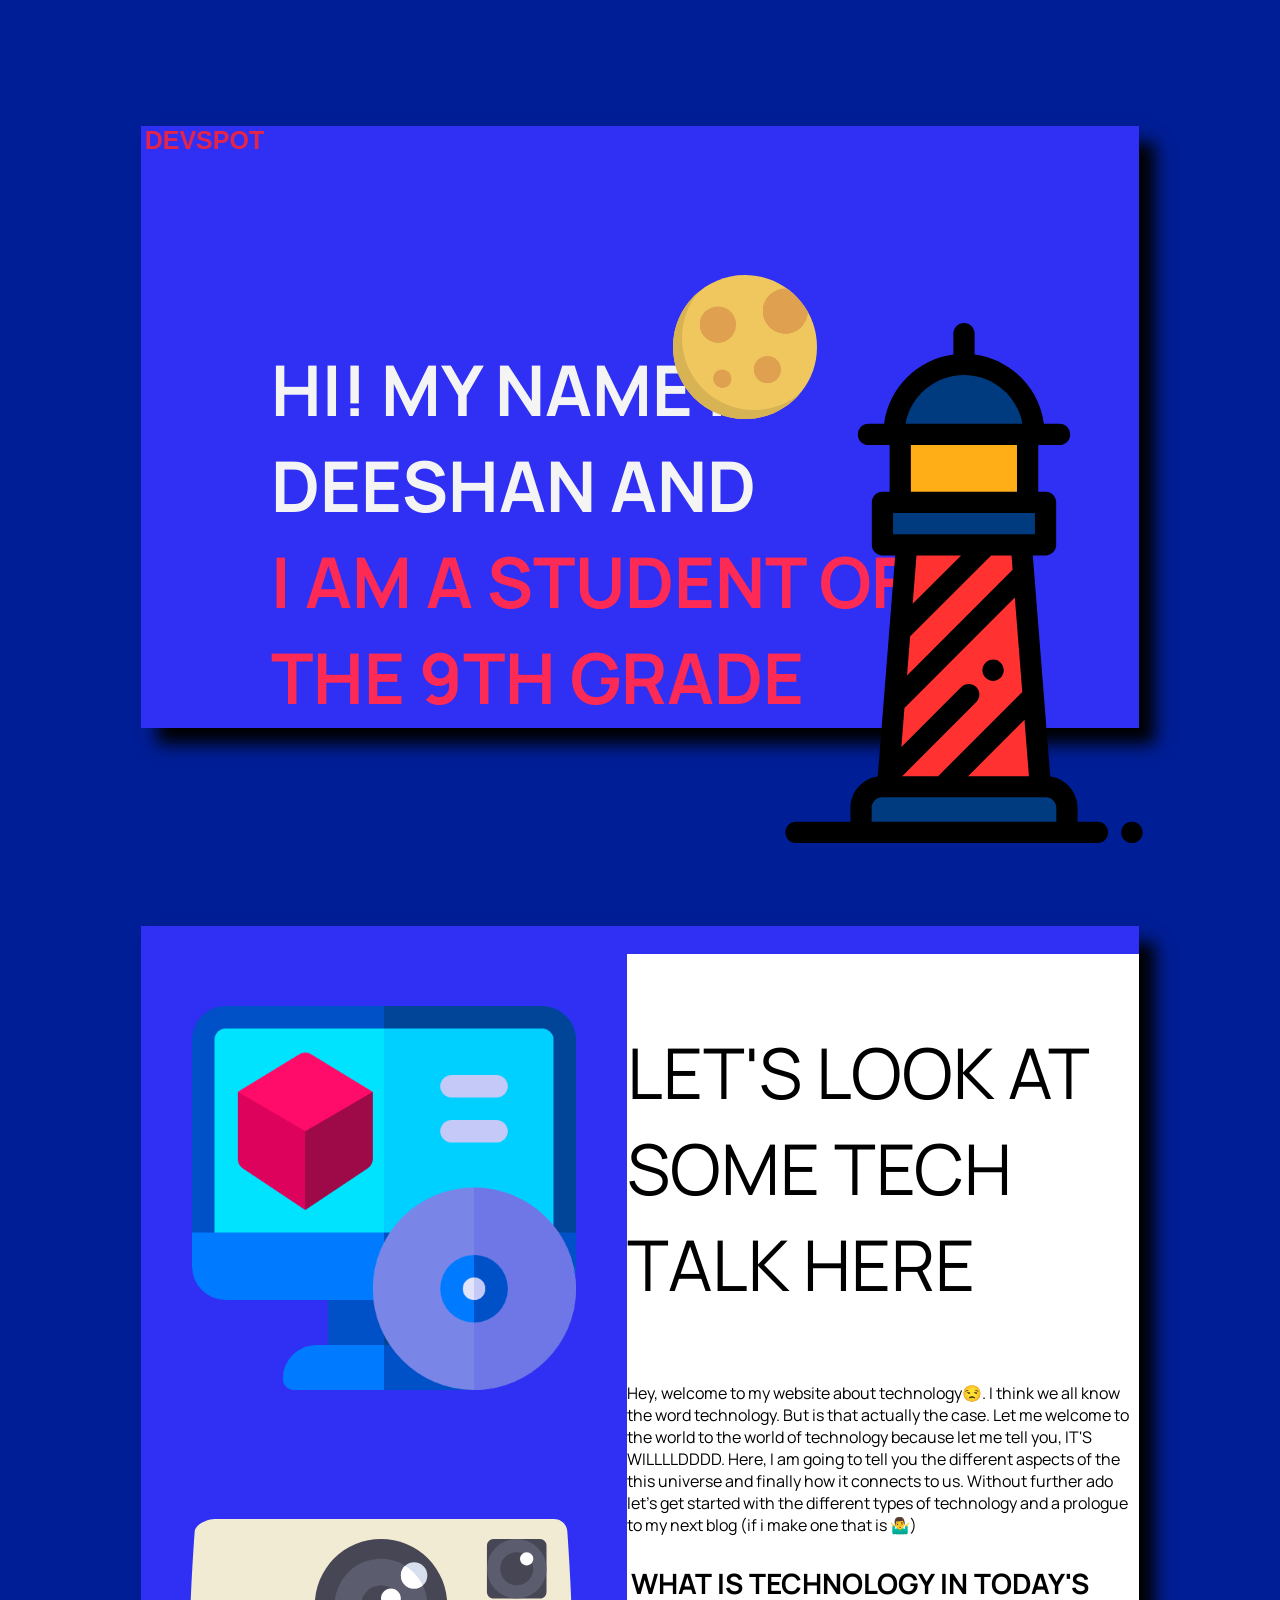
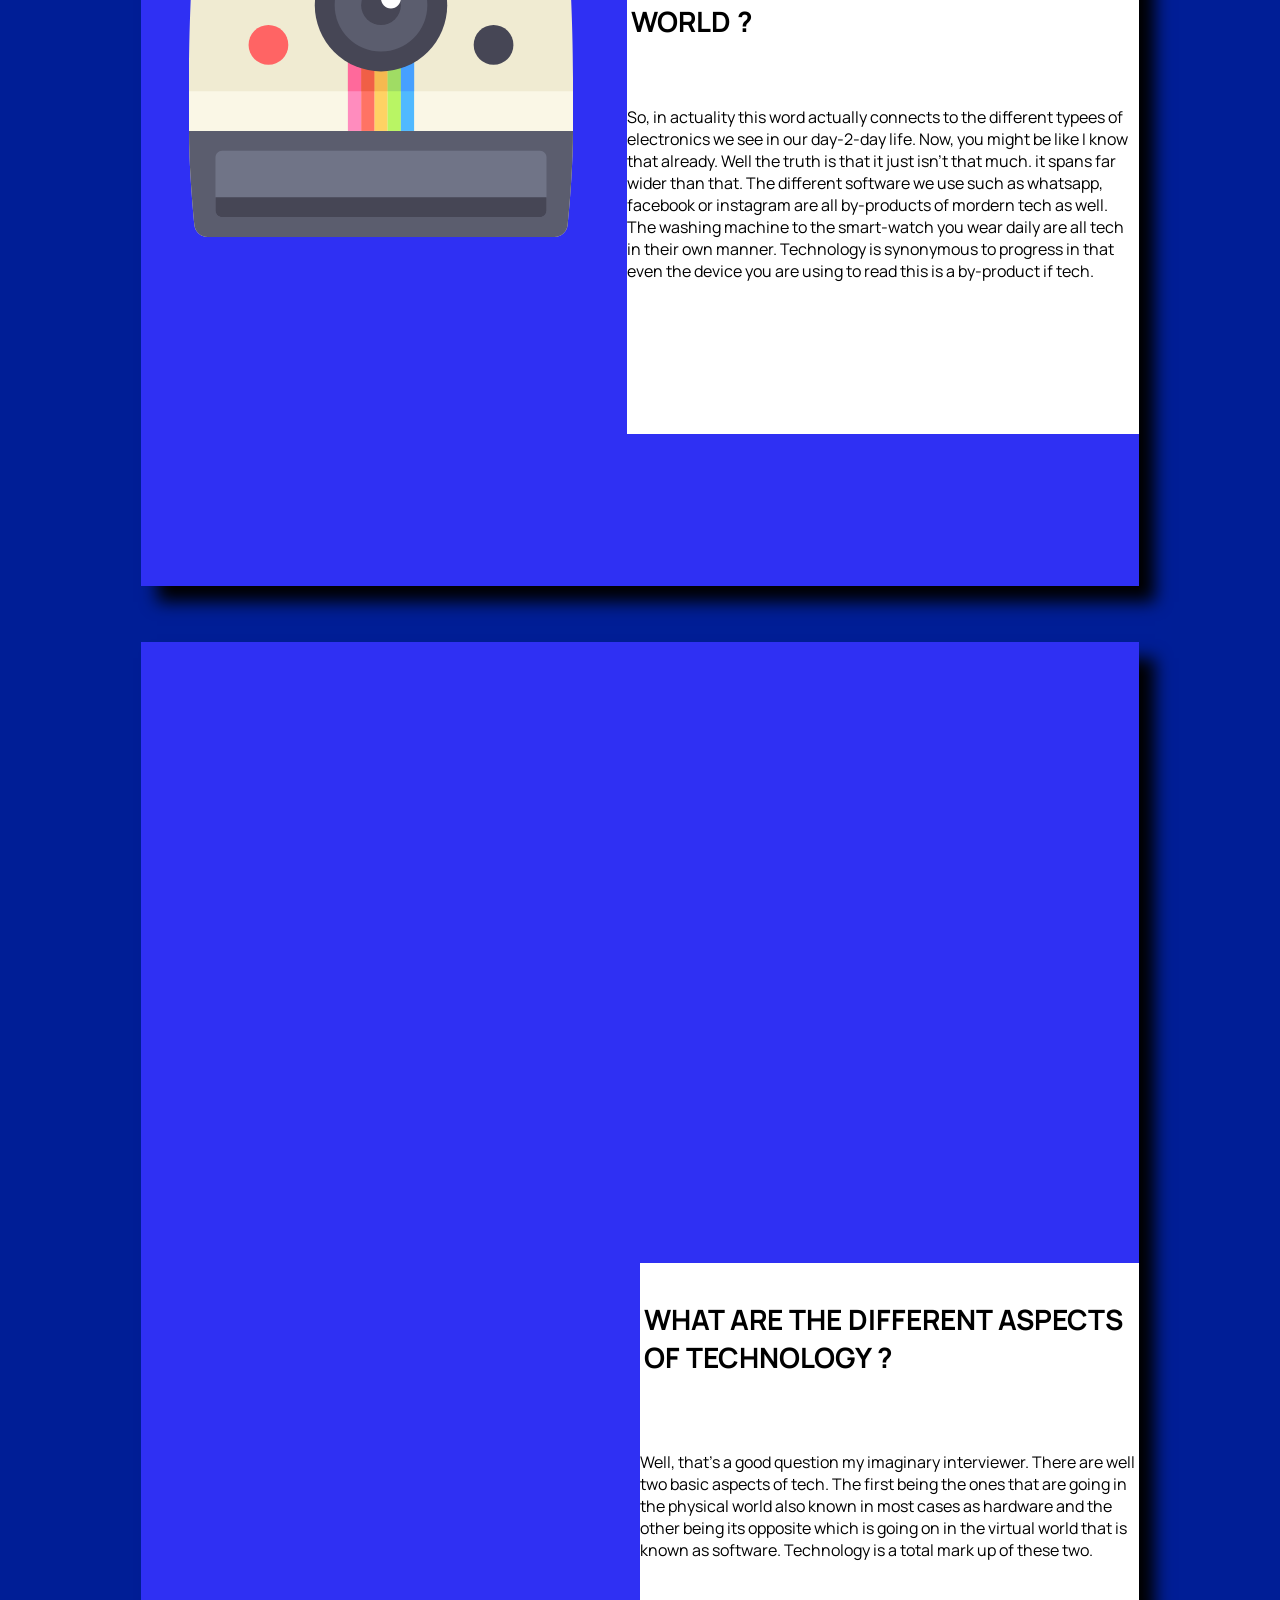
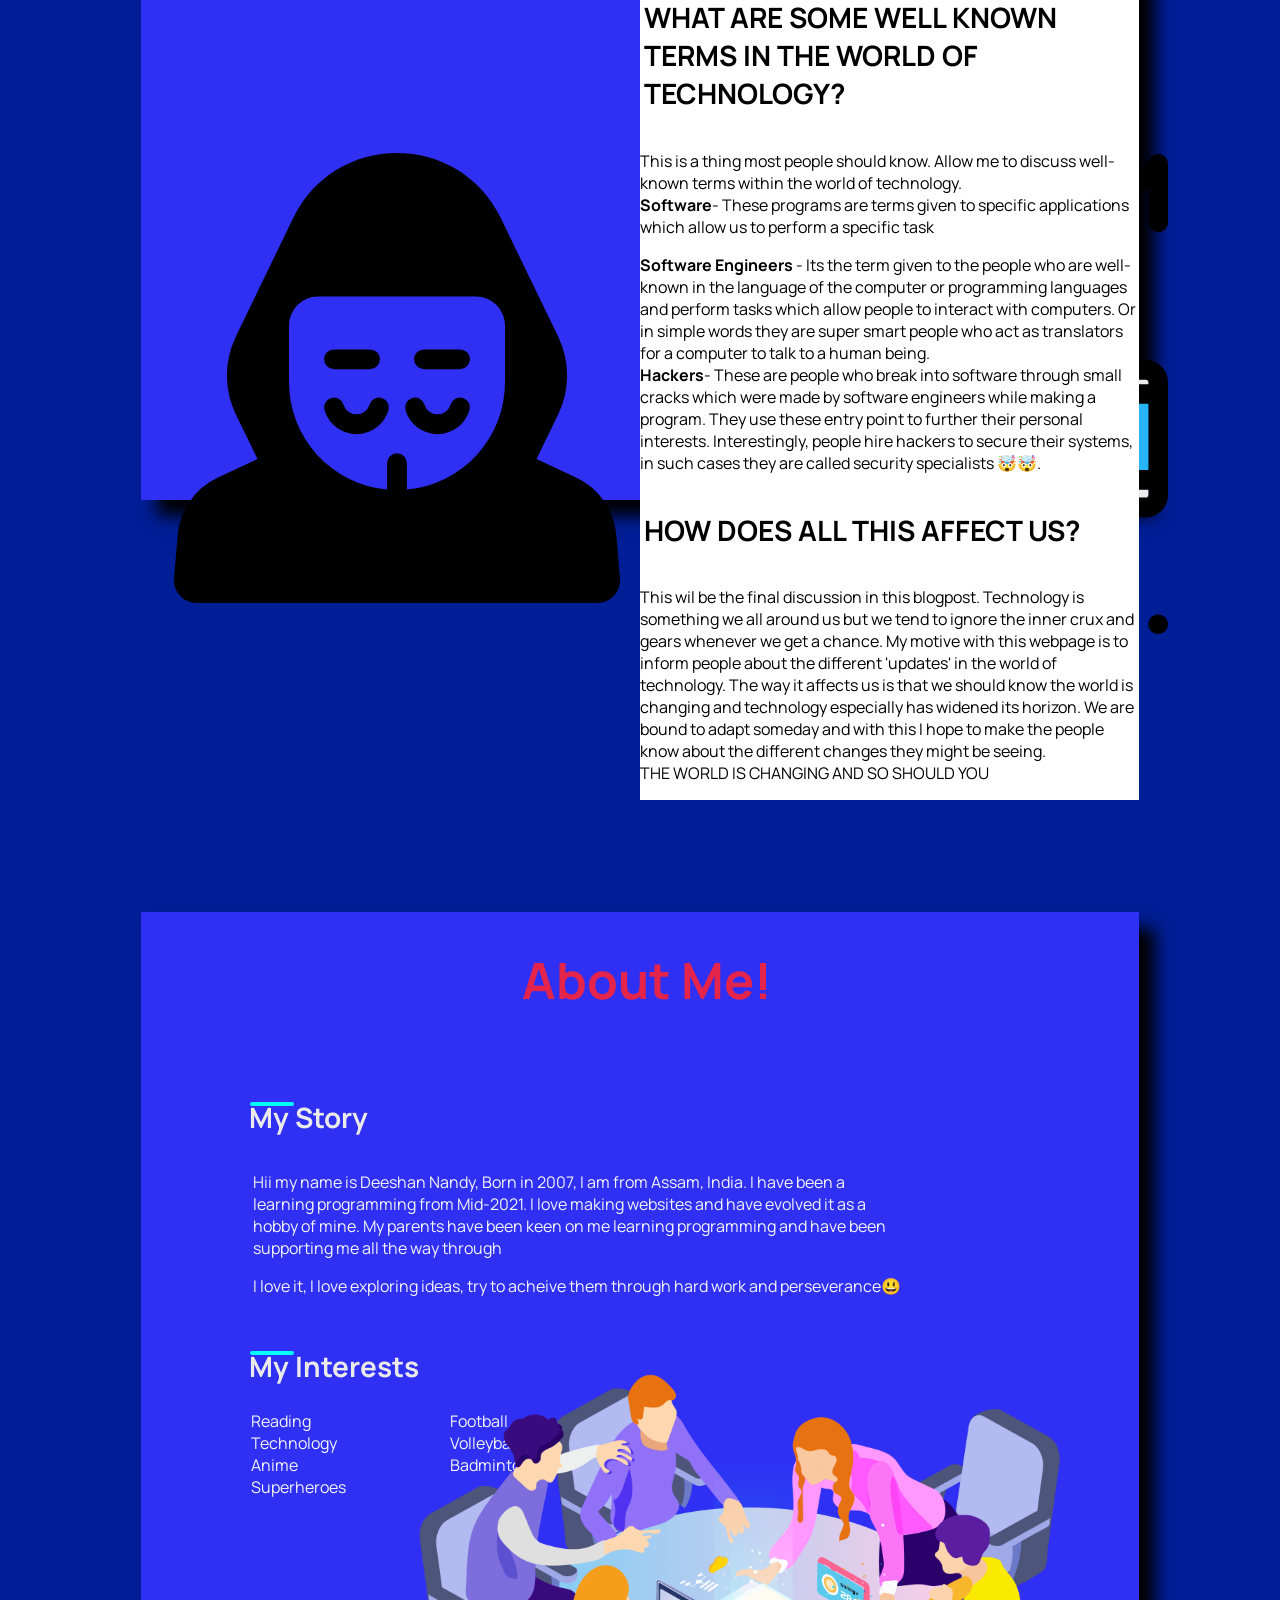
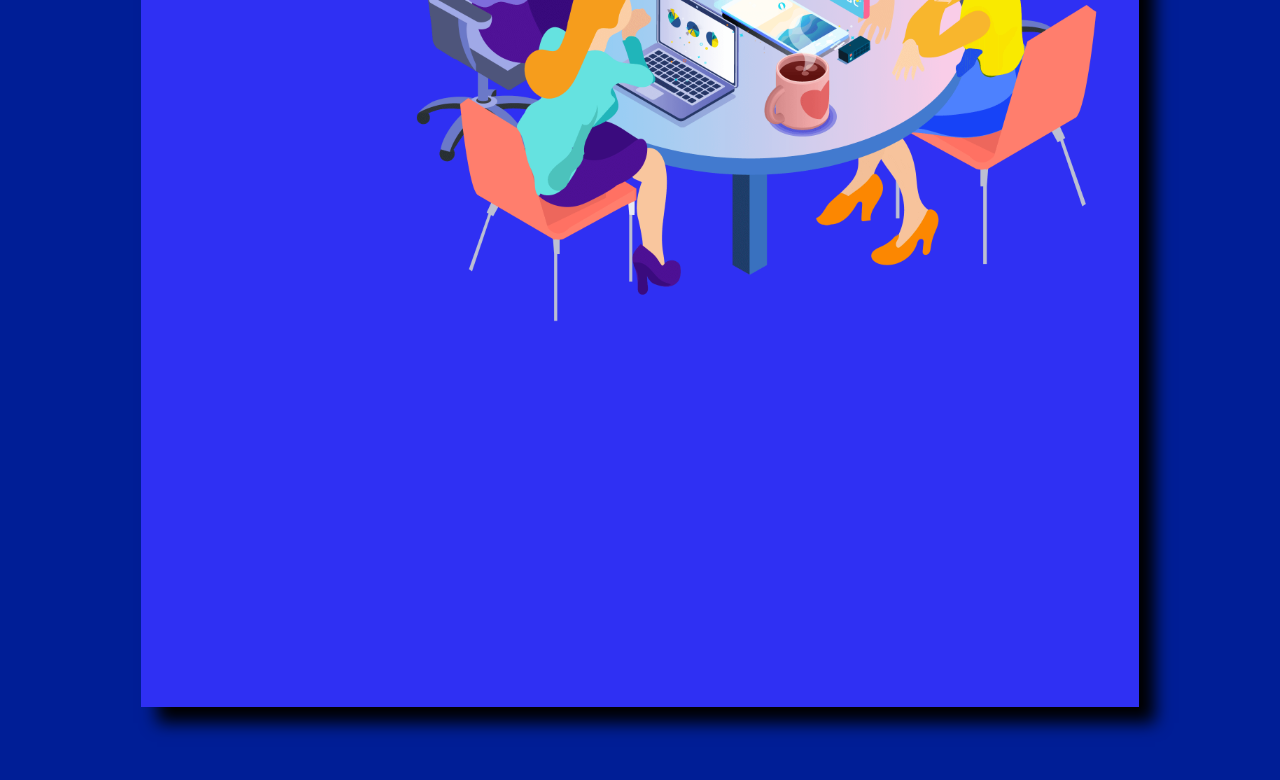
<file: index.html>
<!DOCTYPE html>
<html lang="en">
<head>
    <meta charset="UTF-8">
    <meta http-equiv="X-UA-Compatible" content="IE=edge">
    <meta name="viewport" content="width=device-width, initial-scale=1.0">
    <title>The World of Technology</title>
    <link rel="stylesheet" href="style.css">
	<link rel="stylesheet" href="responsive.css">
</head>
<body>
    <header>
        <div class="brand-name">
            <H1><P>DEVSPOT</P></H1>
        </div>
        </div>
        <div class="openingtxt">
            <h1>
                <p>
                    <b><strong>HI! MY NAME IS DEESHAN AND <div class="pink">I AM A STUDENT OF THE 9TH GRADE</div></strong></b>
                </p>
            </h1>
        </div>
        <div class="img1">
            <?xml version="1.0" encoding="iso-8859-1"?>
<!-- Generator: Adobe Illustrator 19.0.0, SVG Export Plug-In . SVG Version: 6.00 Build 0)  -->
<svg version="1.1" id="Layer_1" xmlns="http://www.w3.org/2000/svg" xmlns:xlink="http://www.w3.org/1999/xlink" x="0px" y="0px"
	 viewBox="0 0 512 512" style="enable-background:new 0 0 512 512;" xml:space="preserve">
<path style="fill:#003A7F;" d="M256.003,40.75c-38.084,0-68.959,30.877-68.959,68.961h137.913
	C324.957,71.627,294.084,40.75,256.003,40.75z"/>
<rect x="193.238" y="109.711" style="fill:#FFAE18;" width="125.384" height="66.872"/>
<g>
	<rect x="175.705" y="176.583" style="fill:#003A7F;" width="160.597" height="41.795"/>
	<path style="fill:#003A7F;" d="M357.352,501.538H154.647v-24.032c0-11.542,9.356-20.897,20.897-20.897h160.91
		c11.542,0,20.897,9.356,20.897,20.897V501.538z"/>
</g>
<polygon style="fill:#FF3131;" points="331.23,456.608 180.769,456.608 199.577,218.378 312.423,218.378 "/>
<path d="M284.603,352.4c2.675,0,5.348-1.02,7.388-3.06l0.097-0.097c4.08-4.08,4.08-10.696,0-14.778
	c-4.081-4.08-10.695-4.08-14.778,0l-0.097,0.097c-4.08,4.08-4.08,10.696,0,14.778C279.255,351.38,281.929,352.4,284.603,352.4z"/>
<path d="M421.41,491.102h-0.137c-5.77,0-10.449,4.678-10.449,10.449c0,5.771,4.679,10.449,10.449,10.449h0.137
	c5.77,0,10.449-4.678,10.449-10.449C431.858,495.779,427.18,491.102,421.41,491.102z"/>
<path d="M387.47,491.103h-19.669v-13.597c0-15.771-11.709-28.853-26.889-31.023l-17.184-217.656h12.569
	c5.77,0,10.449-4.678,10.449-10.449v-41.795c0-5.771-4.679-10.449-10.449-10.449h-7.225V120.16h21.02
	c5.77,0,10.449-4.678,10.449-10.449s-4.679-10.449-10.449-10.449h-15.396c-4.681-35.442-32.809-63.571-68.247-68.253V10.449
	C266.449,4.678,261.77,0,256.001,0c-5.77,0-10.449,4.678-10.449,10.449v20.562c-35.44,4.683-63.567,32.811-68.248,68.252h-15.396
	c-5.77,0-10.449,4.678-10.449,10.449s4.679,10.449,10.449,10.449h20.883v45.974h-7.088c-5.77,0-10.449,4.678-10.449,10.449v41.795
	c0,5.771,4.679,10.449,10.449,10.449h12.569l-17.183,217.656c-15.18,2.171-26.889,15.253-26.889,31.023v13.597H90.59
	c-5.77,0-10.449,4.678-10.449,10.449c0,5.771,4.679,10.449,10.449,10.449h296.88c5.77,0,10.449-4.678,10.449-10.449
	C397.919,495.781,393.24,491.103,387.47,491.103z M268.091,358.466c-4.08-4.079-10.694-4.08-14.778,0l-58.97,58.97l3.029-38.368
	l108.677-108.677l7.334,92.896l-82.151,82.15c-0.232,0.232-0.446,0.474-0.652,0.721h-35.641c0.485-0.342,0.952-0.719,1.385-1.152
	l71.765-71.764C272.171,369.163,272.171,362.547,268.091,358.466z M315.545,390.68l4.38,55.479h-59.86L315.545,390.68z
	 M303.888,243.024c-0.088,0.083-0.182,0.156-0.267,0.242L199.906,346.982l3.03-38.38c0.042-0.041,0.088-0.076,0.13-0.117
	l79.657-79.658h20.046L303.888,243.024z M256.002,51.199c28.694,0,52.63,20.769,57.571,48.064H198.427
	C203.367,71.968,227.305,51.199,256.002,51.199z M203.688,120.16h104.487v45.974H203.688L203.688,120.16L203.688,120.16z
	 M186.151,187.032h139.698v20.897H186.151V187.032z M253.167,228.827l-47.7,47.7l3.767-47.7H253.167z M165.096,477.506
	c0-5.761,4.687-10.449,10.449-10.449h160.91c5.761,0,10.449,4.687,10.449,10.449v13.583H165.096L165.096,477.506L165.096,477.506z"
	/>
<g>
</g>
<g>
</g>
<g>
</g>
<g>
</g>
<g>
</g>
<g>
</g>
<g>
</g>
<g>
</g>
<g>
</g>
<g>
</g>
<g>
</g>
<g>
</g>
<g>
</g>
<g>
</g>
<g>
</g>
</svg>

        </div>
        <div class="img2">
            <svg version="1.1" id="Layer_1" xmlns="http://www.w3.org/2000/svg" xmlns:xlink="http://www.w3.org/1999/xlink" x="0px" y="0px"
	 viewBox="0 0 280.036 280.036" style="enable-background:new 0 0 280.036 280.036;" xml:space="preserve">
        <g>
	    <path style="fill:#EFC75E;" d="M140.018,0c77.331,0,140.014,62.691,140.014,140.014c0,77.331-62.682,140.022-140.014,140.022
		c-77.323,0-140.014-62.691-140.014-140.022C0.004,62.691,62.695,0,140.018,0z"/>
	    <g>
		<path style="fill:#C89147;" d="M116.303,116.071c-8.208,5.732-18.736,8.068-29.175,5.286
			c-18.744-5.005-29.867-24.205-24.844-42.879c1.076-3.982,2.905-7.526,5.128-10.729c-6.537,4.55-11.647,11.201-13.87,19.479
			c-5.023,18.674,6.099,37.874,24.844,42.879C93.14,134.037,108.104,127.92,116.303,116.071z M227.527,105.019
			c-24.17,0-43.754-19.593-43.754-43.754c0-9.845,3.369-18.832,8.865-26.148c-10.641,7.981-17.615,20.582-17.615,34.898
			c0,24.17,19.584,43.754,43.754,43.754c14.325,0,26.909-6.974,34.89-17.607C246.367,101.65,237.371,105.019,227.527,105.019z
			 M100.455,209.487c-9.328-2.503-14.868-12.094-12.374-21.44l0.98-2.59c-4.612,2.083-8.322,6.064-9.731,11.341
			c-2.494,9.346,3.045,18.937,12.374,21.44c8.418,2.258,17.003-2.056,20.451-9.775C108.602,210.073,104.525,210.581,100.455,209.487
			z M185.689,200.342c-14.01-3.763-22.323-18.149-18.561-32.168c0.674-2.538,1.803-4.804,3.115-6.931
			c-5.644,3.387-10.037,8.838-11.866,15.682c-3.763,14.019,4.559,28.405,18.561,32.168c11.464,3.072,23.094-2.021,29.018-11.63
			C200.075,200.99,192.847,202.25,185.689,200.342z"/>
	    </g>
	    <path style="fill:#D7B354;" d="M157.52,262.534c-77.323,0-140.014-62.691-140.014-140.022c0-34.207,12.304-65.518,32.676-89.836
		C19.528,58.359,0.004,96.889,0.004,140.014c0,77.331,62.691,140.022,140.014,140.022c43.124,0,81.645-19.514,107.338-50.169
		C223.037,250.239,191.736,262.534,157.52,262.534z"/>
	    <g>
		<path style="fill:#DFA14F;" d="M262.337,71.958c-10.02-17.957-23.899-33.411-40.481-45.391l-3.08-0.315
			c-24.17,0-43.754,19.593-43.754,43.754c0,24.17,19.584,43.754,43.754,43.754C242.281,113.77,261.296,95.201,262.337,71.958z"/>
		<circle style="fill:#DFA14F;" cx="183.729" cy="183.724" r="26.261"/>
		<path style="fill:#DFA14F;" d="M96.579,62.472c-18.753-5.005-38.014,6.073-43.037,24.756
			c-5.023,18.674,6.099,37.874,24.844,42.879c18.753,4.997,38.022-6.082,43.045-24.756C126.454,86.677,115.323,67.478,96.579,62.472
			z"/>
		<circle style="fill:#DFA14F;" cx="96.238" cy="201.331" r="17.502"/>
	</g>
</g><g></g><g></g><g></g><g></g><g></g><g></g><g></g><g></g><g></g><g></g><g></g><g></g><g></g><g></g><g></g>
</svg>
        </div>
    </header>
    <main>
        <section class="container">
			<?xml version="1.0" encoding="iso-8859-1"?>
<!-- Generator: Adobe Illustrator 19.0.0, SVG Export Plug-In . SVG Version: 6.00 Build 0)  -->
<svg version="1.1" id="Layer_1" xmlns="http://www.w3.org/2000/svg" xmlns:xlink="http://www.w3.org/1999/xlink" x="0px" y="0px"
	 viewBox="0 0 512 512" style="enable-background:new 0 0 512 512;" xml:space="preserve">
<path style="fill:#F0EBD2;" d="M486.81,44.138c9.257,0,16.939,7.091,17.605,16.324C506.849,94.164,512,175.082,512,256
	c0,14.461,0,41.047,0,70.618c0,46.084-4.62,99.415-7.176,125.387c-0.889,9.035-8.486,15.857-17.565,15.857H24.74
	c-9.079,0-16.676-6.822-17.565-15.857C4.62,426.034,0,372.703,0,326.618C0,297.047,0,270.461,0,256
	C0,175.082,5.151,94.164,7.584,60.462c0.665-9.234,17.176-16.324,26.433-16.324H486.81z"/>
<path style="fill:#FAF7E6;" d="M0,273.655c0,14.44,0,32.967,0,52.963v0.002h512v-0.002c0-19.997,0-38.524,0-52.963L0,273.655
	L0,273.655z"/>
<rect x="247.172" y="229.517" style="fill:#FFD264;" width="17.655" height="97.103"/>
<rect x="229.517" y="229.517" style="fill:#FF7364;" width="17.655" height="97.103"/>
<rect x="211.862" y="229.517" style="fill:#FF8CBE;" width="17.655" height="97.103"/>
<rect x="264.828" y="229.517" style="fill:#B9F564;" width="17.655" height="97.103"/>
<rect x="282.483" y="229.517" style="fill:#50B9FF;" width="17.655" height="97.103"/>
<path style="fill:#5B5D6E;" d="M0,326.621c0,46.084,4.62,99.413,7.176,125.384c0.889,9.035,8.486,15.858,17.565,15.858h462.518
	c9.079,0,16.676-6.823,17.565-15.858C507.38,426.034,512,372.705,512,326.621H0z"/>
<circle style="fill:#464655;" cx="406.069" cy="211.862" r="26.483"/>
<circle style="fill:#FF6464;" cx="105.931" cy="211.862" r="26.483"/>
<path style="fill:#464655;" d="M467.862,70.621h-61.793c-4.875,0-8.828,3.953-8.828,8.828v61.793c0,4.875,3.953,8.828,8.828,8.828
	h61.793c4.875,0,8.828-3.953,8.828-8.828V79.448C476.69,74.573,472.737,70.621,467.862,70.621z"/>
<path style="fill:#707487;" d="M467.862,441.379H44.138c-4.875,0-8.828-3.953-8.828-8.828v-70.621c0-4.875,3.953-8.828,8.828-8.828
	h423.724c4.875,0,8.828,3.953,8.828,8.828v70.621C476.69,437.427,472.737,441.379,467.862,441.379z"/>
<circle style="fill:#5B5D6E;" cx="436.966" cy="110.345" r="39.724"/>
<circle style="fill:#464655;" cx="436.966" cy="110.345" r="22.069"/>
<path style="fill:#FFFFFF;" d="M450.207,88.276c-4.868,0-8.828,3.959-8.828,8.828s3.959,8.828,8.828,8.828
	c4.868,0,8.828-3.959,8.828-8.828S455.075,88.276,450.207,88.276z"/>
<path style="fill:#464655;" d="M467.862,441.379H44.138c-4.875,0-8.828-3.953-8.828-8.828v-17.655H476.69v17.655
	C476.69,437.427,472.737,441.379,467.862,441.379z"/>
<rect x="247.172" y="229.517" style="fill:#F5B950;" width="17.655" height="44.138"/>
<rect x="229.517" y="229.517" style="fill:#F05F46;" width="17.655" height="44.138"/>
<rect x="211.862" y="229.517" style="fill:#FF699B;" width="17.655" height="44.138"/>
<rect x="264.828" y="229.517" style="fill:#A0DC64;" width="17.655" height="44.138"/>
<rect x="282.483" y="229.517" style="fill:#46A0FF;" width="17.655" height="44.138"/>
<circle style="fill:#464655;" cx="256" cy="158.897" r="88.276"/>
<circle style="fill:#5B5D6E;" cx="256" cy="158.897" r="61.793"/>
<circle style="fill:#464655;" cx="256" cy="158.897" r="26.483"/>
<path style="fill:#D7DEED;" d="M300.138,101.517c-9.737,0-17.655,7.918-17.655,17.655s7.918,17.655,17.655,17.655
	c9.737,0,17.655-7.918,17.655-17.655S309.875,101.517,300.138,101.517z"/>
<g>
	<path style="fill:#FFFFFF;" d="M269.241,136.828c-7.303,0-13.241,5.939-13.241,13.241c0,7.303,5.939,13.241,13.241,13.241
		c7.303,0,13.241-5.939,13.241-13.241C282.483,142.766,276.544,136.828,269.241,136.828z"/>
	<path style="fill:#FFFFFF;" d="M300.138,136.828c4.375,0,8.332-1.657,11.42-4.301c-5.169-10.867-13.329-19.898-23.529-26.138
		c-3.398,3.221-5.546,7.744-5.546,12.785C282.483,128.909,290.401,136.828,300.138,136.828z"/>
</g>
<g>
</g>
<g>
</g>
<g>
</g>
<g>
</g>
<g>
</g>
<g>
</g>
<g>
</g>
<g>
</g>
<g>
</g>
<g>
</g>
<g>
</g>
<g>
</g>
<g>
</g>
<g>
</g>
<g>
</g>
</svg>
<img src="img/software.png" alt="">
            <section class="sidebox">
                <div class="opening">
                    <P>
                        LET'S LOOK AT SOME TECH TALK HERE
                    </P>
                </div>
                <div>
                    <p>Hey, welcome to my website about technology😒. I think we all know the word technology. But is that actually the case. Let me welcome to the world to the world of technology because let me tell you, IT'S WILLLLDDDD. Here, I am going to tell you the different aspects of the this universe and finally how it connects to us. Without further ado let's get started with the different types of technology and a prologue to my next blog (if i make one that is 🤷‍♂️)</p>
                </div><div>
                    <p><h1>WHAT IS TECHNOLOGY IN TODAY'S WORLD ?</h1></p><br>
                        <p>So, in actuality this word actually connects to the different typees of electronics we see in our day-2-day life. Now, you might be  like I know that already.  Well the truth is that it just isn't that much. it spans far wider than that. The different software we use such as whatsapp, facebook or instagram are all by-products of mordern tech as well. The washing machine to the smart-watch you wear daily are all tech in their own manner. Technology is synonymous to progress in that even the device you are using to read this is a by-product if tech. </p>
                    </div>
            </section>
            <section class="container2">
                <?xml version="1.0" ?><svg width="512px" height="512px" viewBox="0 0 512 512" xmlns="http://www.w3.org/2000/svg"><g id="Hacker_anonymous"><path d="M475.3571,413.24a69.9,69.9,0,0,0-39.8845-57.4407l-39.9287-18.7987,21.5791-44.5621a89.4527,89.4527,0,0,0,.0025-77.9684L359.7988,96.0682C317.7933,9.3105,194.2088,9.31,152.2019,96.0666L94.87,214.4745a89.445,89.445,0,0,0,.0049,77.9692l21.581,44.5569L76.5256,355.8a69.898,69.898,0,0,0-39.8831,57.439l-3.612,43.3773a22.5157,22.5157,0,0,0,22.4381,24.3842H456.5337A22.5134,22.5134,0,0,0,478.97,456.6187ZM364,260.1205a107.9746,107.9746,0,0,1-98.1035,107.5V341.1249a9.8965,9.8965,0,0,0-19.793,0v26.4957A107.9746,107.9746,0,0,1,148,260.1205V203.44a28.8192,28.8192,0,0,1,28.8193-28.8193H335.1806A28.8193,28.8193,0,0,1,364,203.44Z"/><path d="M321.8213,275.9979a9.91,9.91,0,0,0-12.3135,6.6709,13.5776,13.5776,0,0,1-26.0156,0,9.9026,9.9026,0,1,0-18.9844,5.6426,33.3877,33.3877,0,0,0,63.9844,0A9.9125,9.9125,0,0,0,321.8213,275.9979Z"/><path d="M240.8213,275.9979a9.8908,9.8908,0,0,0-12.3135,6.6709,13.5776,13.5776,0,0,1-26.0156,0,9.9026,9.9026,0,1,0-18.9844,5.6426,33.3877,33.3877,0,0,0,63.9844,0A9.9125,9.9125,0,0,0,240.8213,275.9979Z"/><path d="M319,227.4384H283a9.8965,9.8965,0,1,0,0,19.7929h36a9.8965,9.8965,0,1,0,0-19.7929Z"/><path d="M193,247.2313h36a9.8965,9.8965,0,1,0,0-19.7929H193a9.8965,9.8965,0,1,0,0,19.7929Z"/></g></svg>
                <?xml version="1.0" encoding="iso-8859-1"?>
<!-- Generator: Adobe Illustrator 19.0.0, SVG Export Plug-In . SVG Version: 6.00 Build 0)  -->
<svg version="1.1" id="Layer_1" xmlns="http://www.w3.org/2000/svg" xmlns:xlink="http://www.w3.org/1999/xlink" x="0px" y="0px"
	 viewBox="0 0 512 512" style="enable-background:new 0 0 512 512;" xml:space="preserve">
<g>
	<path style="fill:#ECEBED;" d="M501.552,243.487v12.521H411.7v-12.521c0-7.292,5.907-13.201,13.198-13.201h63.457
		C495.641,230.286,501.552,236.195,501.552,243.487L501.552,243.487z"/>
	<path style="fill:#ECEBED;" d="M425.375,347.646h76.177v16.074c0,7.292-5.911,13.2-13.198,13.2h-63.457
		c-7.291,0-13.198-5.909-13.198-13.2v-16.074H425.375z"/>
</g>
<g>
	<rect x="411.701" y="256.006" style="fill:#27B5F7;" width="89.852" height="91.639"/>
	<path style="fill:#27B5F7;" d="M257.932,235.422v160.273H10.499V235.422c0-7.803,6.039-14.13,13.487-14.13h220.458
		C251.893,221.292,257.932,227.619,257.932,235.422L257.932,235.422z"/>
</g>
<path style="fill:#FEBBA0;" d="M213.864,319.126v20.353c0,6.799-4.088,12.932-10.365,15.549l-67.241,28.016
	c-14.206,5.92-23.459,22.008-23.459,37.397v81.092h286.352v-81.092c0-15.389-9.254-31.479-23.459-37.397l-67.241-28.016
	c-6.277-2.615-10.365-8.749-10.365-15.549v-20.353H213.864z"/>
<path style="fill:#89CD37;" d="M375.692,383.044l-67.241-28.016c-5.658-2.357-9.526-7.576-10.237-13.561v12.816
	c0,23.239-19.014,42.255-42.255,42.255l0,0c-23.239,0-42.254-19.014-42.254-42.255v-12.557c-0.79,5.877-4.632,10.978-10.208,13.301
	l-67.241,28.016c-14.206,5.92-23.459,22.008-23.459,37.397v81.092h286.352v-81.092C399.151,405.053,389.896,388.963,375.692,383.044
	z"/>
<path style="fill:#FEBBA0;" d="M350.006,199.171v-30.443c0-51.831-42.017-93.848-93.848-93.848
	c-51.831,0-93.848,42.017-93.848,93.848h-0.368v30.443c-12.925,0-23.403,10.478-23.403,23.403c0,12.925,10.478,23.403,23.403,23.403
	v17.472c1.126,14.735,8.311,27.853,19.192,35.038l56.575,32.343c11.36,7.503,25.173,7.503,36.533,0l56.405-32.343
	c10.879-7.185,18.233-20.303,19.36-35.038v-17.472c12.925,0,23.403-10.478,23.403-23.403
	C373.409,209.648,362.931,199.171,350.006,199.171z"/>
<path style="fill:#703E41;" d="M345.538,69.976c-17.704-22.56-36.427-27.376-50.329-20.61c-11.022-9.42-27.536-18.827-55.116-18.827
	c-62.297,0-96.385,47.794-96.385,90.274c0,45.334,18.236,74.222,18.236,74.222s6.794-47.684,53.474-47.684
	c31.206,0,50.01-12.389,63.133-27.592c5.577,14.531,32.583,20.632,43.191,30.01c20.997,18.557,28.249,33.081,28.249,33.081
	S383.08,117.806,345.538,69.976z"/>
<path d="M113.566,270.634h-0.137c-5.77,0-10.448-4.678-10.448-10.448c0-5.77,4.678-10.448,10.448-10.448h0.137
	c5.77,0,10.448,4.678,10.448,10.448C124.014,265.956,119.336,270.634,113.566,270.634z"/>
<path d="M79.628,270.634H49.816c-5.77,0-10.448-4.678-10.448-10.448c0-5.77,4.678-10.448,10.448-10.448h29.812
	c5.77,0,10.448,4.678,10.448,10.448C90.076,265.956,85.398,270.634,79.628,270.634z"/>
<path d="M134.215,331.58H49.816c-5.77,0-10.448-4.678-10.448-10.448c0-5.77,4.678-10.448,10.448-10.448h84.399
	c5.77,0,10.448,4.678,10.448,10.448C144.663,326.902,139.986,331.58,134.215,331.58z"/>
<path d="M113.566,301.106h-0.137c-5.77,0-10.448-4.678-10.448-10.448c0-5.77,4.678-10.448,10.448-10.448h0.137
	c5.77,0,10.448,4.678,10.448,10.448C124.014,296.429,119.336,301.106,113.566,301.106z"/>
<path d="M79.628,301.107H49.816c-5.77,0-10.448-4.678-10.448-10.448c0-5.77,4.678-10.448,10.448-10.448h29.812
	c5.77,0,10.448,4.678,10.448,10.448C90.076,296.43,85.398,301.107,79.628,301.107z"/>
<path d="M144.823,301.107h-0.976c-5.77,0-10.448-4.678-10.448-10.448c0-5.77,4.678-10.448,10.448-10.448h0.976
	c5.77,0,10.448,4.678,10.448,10.448C155.271,296.43,150.593,301.107,144.823,301.107z"/>
<path d="M10.585,511.981h-0.137C4.678,511.981,0,507.304,0,501.533c0-5.77,4.678-10.448,10.448-10.448h0.137
	c5.77,0,10.448,4.678,10.448,10.448C21.033,507.304,16.355,511.981,10.585,511.981z"/>
<path d="M501.501,511.981h-0.137c-5.77,0-10.448-4.678-10.448-10.448c0-5.77,4.678-10.448,10.448-10.448h0.137
	c5.77,0,10.448,4.678,10.448,10.448C511.949,507.304,507.271,511.981,501.501,511.981z"/>
<path d="M294.077,235.482c-6.44,0-11.679-5.239-11.679-11.678c0-6.44,5.239-11.679,11.679-11.679c6.44,0,11.679,5.239,11.679,11.679
	C305.756,230.243,300.517,235.482,294.077,235.482z"/>
<path d="M217.872,235.482c-6.44,0-11.679-5.239-11.679-11.678c0-6.44,5.239-11.679,11.679-11.679s11.679,5.239,11.679,11.679
	C229.549,230.243,224.311,235.482,217.872,235.482z"/>
<path d="M256.018,292.456c-11.39,0-20.658-9.267-20.658-20.658c0-5.77,4.678-10.448,10.448-10.448h20.419
	c5.77,0,10.448,4.678,10.448,10.448C276.675,283.19,267.409,292.456,256.018,292.456z"/>
<path d="M222.92,479.118c-2.674,0-5.348-1.02-7.388-3.06l-23.465-23.465c-4.08-4.08-4.08-10.696,0-14.777l23.465-23.465
	c4.08-4.08,10.696-4.08,14.777,0c4.081,4.08,4.08,10.696,0,14.777l-16.078,16.077l16.078,16.077c4.08,4.08,4.08,10.696,0,14.777
	C228.269,478.099,225.594,479.118,222.92,479.118z"/>
<path d="M288.73,479.118c-2.674,0-5.348-1.02-7.388-3.06c-4.08-4.08-4.08-10.696,0-14.777l16.078-16.077l-16.078-16.077
	c-4.08-4.08-4.08-10.696,0-14.777c4.08-4.08,10.696-4.08,14.777,0l23.465,23.465c4.08,4.08,4.08,10.696,0,14.777l-23.465,23.465
	C294.078,478.099,291.403,479.118,288.73,479.118z"/>
<path d="M251.83,479.12c-0.628,0-1.263-0.057-1.903-0.174c-5.675-1.045-9.428-6.491-8.384-12.167l8.681-47.169
	c1.045-5.674,6.487-9.428,12.167-8.384c5.675,1.045,9.428,6.491,8.384,12.167l-8.681,47.169
	C261.166,475.596,256.773,479.12,251.83,479.12z"/>
<path d="M81.704,148.015c-17.379,0-31.518-14.139-31.518-31.518V95.95c0-17.379,14.139-31.518,31.518-31.518
	s31.518,14.139,31.518,31.518v20.548C113.222,133.877,99.083,148.015,81.704,148.015z M81.704,85.327
	c-5.857,0-10.622,4.765-10.622,10.622v20.548c0,5.857,4.765,10.622,10.622,10.622c5.857,0,10.622-4.765,10.622-10.622V95.95
	C92.326,90.093,87.561,85.327,81.704,85.327z"/>
<path d="M31.728,148.015c-5.77,0-10.448-4.678-10.448-10.448v-37.463l-3.393,3.393c-4.08,4.079-10.696,4.079-14.777,0
	c-4.08-4.08-4.08-10.696,0-14.777L24.34,67.492c2.987-2.987,7.482-3.881,11.386-2.264c3.904,1.617,6.45,5.427,6.45,9.653v62.688
	C42.176,143.337,37.499,148.015,31.728,148.015z"/>
<path d="M430.854,83.602c-17.379,0-31.518-14.139-31.518-31.518V31.537c0-17.379,14.139-31.518,31.518-31.518
	c17.379,0,31.518,14.139,31.518,31.518v20.548C462.372,69.463,448.233,83.602,430.854,83.602z M430.854,20.915
	c-5.857,0-10.622,4.765-10.622,10.622v20.548c0,5.857,4.765,10.622,10.622,10.622c5.857,0,10.622-4.765,10.622-10.622V31.537
	C441.476,25.68,436.711,20.915,430.854,20.915z"/>
<path d="M501.552,83.602c-5.77,0-10.448-4.678-10.448-10.448V35.69l-3.393,3.395c-4.08,4.079-10.696,4.079-14.777,0
	c-4.08-4.08-4.08-10.696,0-14.777l21.229-21.229c2.988-2.987,7.481-3.882,11.386-2.264c3.904,1.617,6.45,5.427,6.45,9.653v62.688
	C512,78.925,507.322,83.602,501.552,83.602z"/>
<path d="M488.354,219.838h-63.457c-13.038,0-23.646,10.609-23.646,23.648V363.72c0,13.039,10.608,23.648,23.646,23.648h63.457
	c13.038,0,23.646-10.609,23.646-23.648V243.486C512,230.447,501.392,219.838,488.354,219.838z M422.148,266.455h68.956v70.743
	h-68.956V266.455z M422.148,243.486c0-1.518,1.234-2.752,2.75-2.752h63.457c1.516,0,2.75,1.235,2.75,2.752v2.073h-68.956
	L422.148,243.486L422.148,243.486z M491.104,363.72c0,1.518-1.234,2.752-2.75,2.752h-63.457c-1.516,0-2.75-1.235-2.75-2.752v-5.626
	h68.956L491.104,363.72L491.104,363.72z"/>
<path d="M467.563,491.085h-57.964v-70.644c0-20.365-12.291-39.709-29.888-47.042l-67.241-28.016
	c-2.081-0.867-3.52-2.737-3.857-4.916c-0.004-0.05-0.01-0.1-0.016-0.15c-0.037-0.276-0.063-0.554-0.063-0.838v-16.27l27.31-15.659
	c0.19-0.109,0.377-0.225,0.561-0.346c13.674-9.03,22.654-25.091,24.02-42.961c0.021-0.264,0.03-0.531,0.03-0.796v-8.674
	c13.568-4.413,23.402-17.181,23.402-32.202s-9.836-27.786-23.403-32.201v-5.185c5.962-12.971,30.71-74.005-6.696-121.661
	c-17.285-22.027-38.017-31.388-56.688-26.029c-15.794-11.703-34.499-17.405-56.975-17.405c-66.872,0-106.833,51.212-106.833,100.722
	c0,33.246,9.204,58.21,15.085,70.772c-8.354,3.684-14.939,10.651-18.131,19.258H23.986c-13.198,0-23.935,11.026-23.935,24.578
	v160.273c0,5.77,4.678,10.448,10.448,10.448H69.4v21.209h-7.706c-5.77,0-10.448,4.678-10.448,10.448
	c0,5.77,4.678,10.448,10.448,10.448h40.657v42.837H44.386c-5.77,0-10.448,4.678-10.448,10.448c0,5.77,4.678,10.448,10.448,10.448
	h423.177c5.77,0,10.448-4.678,10.448-10.448C478.011,495.762,473.333,491.085,467.563,491.085z M362.96,222.573
	c0,7.143-5.812,12.954-12.954,12.954c-5.77,0-10.448,4.678-10.448,10.448v17.05c-0.949,11.049-6.442,21.174-14.419,26.574
	l-56.094,32.165c-0.191,0.11-0.377,0.225-0.561,0.346c-7.831,5.173-17.184,5.174-25.018,0c-0.187-0.124-0.377-0.241-0.573-0.352
	l-56.258-32.161c-7.984-5.406-13.284-15.292-14.245-26.569v-17.052c0-5.77-4.678-10.448-10.448-10.448
	c-7.143,0-12.954-5.812-12.954-12.954c0-6.42,4.699-11.75,10.837-12.766l11.569,5.851c-0.669,3.022-1.033,6.156-1.033,9.376
	c0,23.901,19.445,43.345,43.345,43.345c20.591,0,37.863-14.437,42.255-33.719c4.391,19.281,21.663,33.719,42.255,33.719
	c23.901,0,43.345-19.445,43.345-43.345c0-3.174-0.352-6.267-1.003-9.249l11.603-5.973
	C358.279,210.843,362.96,216.166,362.96,222.573z M287.638,335.192v19.092c0,17.538-14.14,31.806-31.678,31.806
	s-31.648-14.268-31.648-31.806v-19.078l7.938,4.539c7.333,4.763,15.529,7.144,23.725,7.144c8.198,0,16.396-2.383,23.73-7.148
	L287.638,335.192z M298.214,181.69c-20.591,0-37.863,14.437-42.255,33.718c-4.391-19.281-21.663-33.718-42.255-33.718
	c-13.198,0-25.028,5.935-32.985,15.27l-7.698-3.893c2.416-9.563,11.754-35.265,42.396-35.265c25.023,0,45.467-7.259,62.134-22.129
	c6.466,5.771,14.972,9.914,22.819,13.736c5.68,2.766,11.551,5.626,14.453,8.19c14.735,13.022,22.154,23.859,24.734,28.054v7.146
	l-8.274,4.26C323.327,187.667,311.458,181.69,298.214,181.69z M320.664,225.034c0,12.379-10.071,22.449-22.449,22.449
	c-12.379,0-22.449-10.071-22.449-22.449s10.071-22.448,22.449-22.448C310.593,202.585,320.664,212.656,320.664,225.034z
	 M236.155,225.034c0,12.379-10.071,22.449-22.449,22.449c-12.379,0-22.449-10.071-22.449-22.449s10.071-22.448,22.449-22.448
	C226.084,202.585,236.155,212.656,236.155,225.034z M240.095,40.987c26.2,0,40.129,9.315,48.327,16.322
	c3.16,2.702,7.622,3.27,11.361,1.452c10.726-5.221,24.76,1.382,37.537,17.664l0,0c21.947,27.961,16.227,63.633,9.906,84.443
	c-4.608-5.502-10.702-11.98-18.564-18.927c-5.032-4.448-11.885-7.786-19.141-11.319c-8.555-4.167-19.2-9.352-21.217-14.605
	c-1.316-3.43-4.338-5.917-7.957-6.549c-3.621-0.633-7.305,0.683-9.706,3.466c-14.117,16.354-31.666,23.971-55.224,23.971
	c-28.871,0-44.797,15.611-53.073,28.709c-0.367,0.58-0.72,1.159-1.064,1.737c-3.725-11.666-7.124-27.524-7.124-46.536
	C154.157,81.575,186.301,40.987,240.095,40.987z M102.35,420.442v6.911H90.296v-21.209h14.079
	C103.062,410.751,102.35,415.566,102.35,420.442z M115.836,385.248H20.947V235.422c0-1.996,1.392-3.682,3.039-3.682H129.38
	c3.066,10.874,11.419,19.555,22.115,23.035v8.674c0,0.265,0.01,0.532,0.03,0.796c1.372,17.943,10.288,34.003,23.852,42.961
	c0.187,0.123,0.378,0.24,0.573,0.352l27.467,15.702v16.219c0,2.59-1.545,4.907-3.936,5.904l-67.242,28.017
	C125.998,376,120.43,380.117,115.836,385.248z M388.703,491.085H123.246v-70.644c0-11.776,7.321-23.707,17.029-27.753l64.288-26.786
	c5.308,23.486,26.329,41.083,51.395,41.083c25.071,0,46.094-17.603,51.398-41.094l64.315,26.798
	c9.708,4.045,17.029,15.976,17.029,27.753v70.643H388.703z"/>
<g>
</g>
<g>
</g>
<g>
</g>
<g>
</g>
<g>
</g>
<g>
</g>
<g>
</g>
<g>
</g>
<g>
</g>
<g>
</g>
<g>
</g>
<g>
</g>
<g>
</g>
<g>
</g>
<g>
</g>
</svg>
                <section class="column">
                    <div class="float-left">
                    <p>
                        <h1>WHAT ARE THE DIFFERENT ASPECTS OF TECHNOLOGY ?</h1>
                    </p>
                    <br>
                    <p>Well, that's a good question my imaginary interviewer. There are well two basic aspects of tech. The first being the ones that are going in the physical world also known in most cases as hardware and the other being its opposite which is going on in the virtual world that is known as software. Technology is a total mark up of these two.  </p>
                    </div>
                    <div class="float-left">
                    <p>
                        <h1>WHAT ARE SOME WELL KNOWN TERMS IN THE WORLD OF TECHNOLOGY?</h1>
                    </p>
                    <P>This is a thing most people should know. Allow me to discuss well-known terms within the world of technology. <br> <b>Software</b>- These programs are terms given to specific applications which allow us to perform a specific task</p><p><b>Software Engineers</b> - Its the term given to the people who are well-known in the language of the computer or programming languages and perform tasks which allow people to interact with computers. Or in simple words they are super smart people who act as translators for a computer to talk to a human being. <br><b>Hackers</b>- These are people who break into software through small cracks which were made by software engineers while making a program. They use these entry point to further their personal interests. Interestingly, people hire hackers to secure their systems, in such cases they are called security specialists 🤯🤯.</p>
                    </div>
                    <div class="float-left">
                    <p><h1>HOW DOES ALL THIS AFFECT US?</h1></p>
                    <p>This wil be the final discussion in this blogpost. Technology is something we all around us but we tend to ignore the inner crux and gears whenever we get a chance. My motive with this webpage is to inform people about the different 'updates' in the world of technology. The way it affects us is that we should know the world is changing and technology especially has widened its horizon. We are bound to adapt someday and with this I hope to make the people know about the different changes they might be seeing. <br> THE WORLD IS CHANGING AND SO SHOULD YOU  </p>
                    </div>
                </section>
            </section>
                
            
        </section>
    </main>
    <footer>
		<div class="aboutme">
			<h1>About Me!</h1>
		</div>
		<div class="mystory">
			<h1>My Story</h1>
			<div class="resize">
				<p>
				  Hii my name is Deeshan Nandy, Born in 2007, I am from Assam, India. I have been a learning programming from Mid-2021. I
				  love making websites and have evolved it as a hobby of mine. My parents have been keen on me learning programming and
				  have been supporting me all the way through</p>
			</div>	  
			<div class="resize">
				<p>
				  I love it, I love exploring ideas, try to acheive them through hard work and perseverance😃</p>
			</div>
		</div>
		<div class="myinterests">
			<h1>My Interests</h1><br>
			<div class="listitems">
				<ul>
					<li>Reading</li>
					<li>Technology</li>
					<li>Anime</li>
					<li>Superheroes</li>
				</ul>
				<ul>
					<li>Football</li>
					<li>Volleyball</li>
					<li>Badminton</li>
				</ul>
			</div>
		</div>
		<img src="img/—Pngtree—cartoon employee discussing work_4538195.png" alt="">
	</footer>
</body>
</html>
</file>
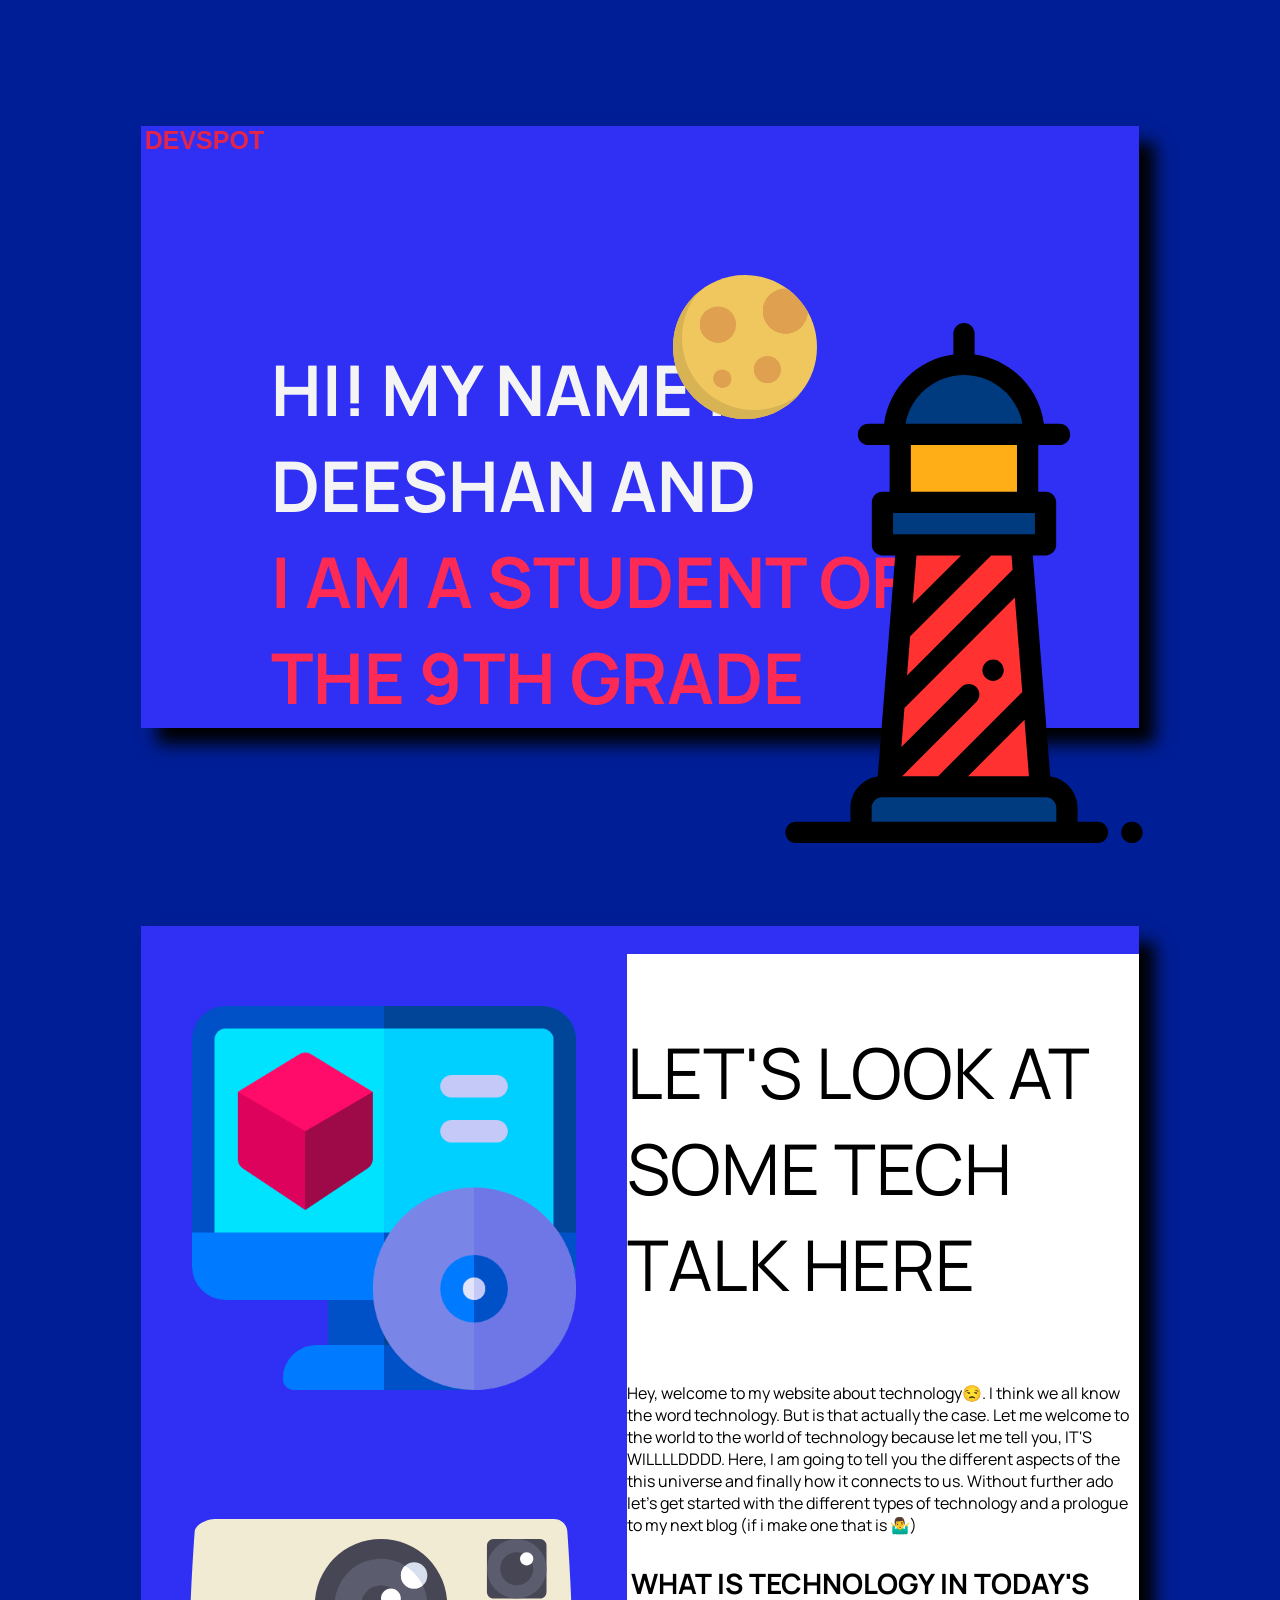
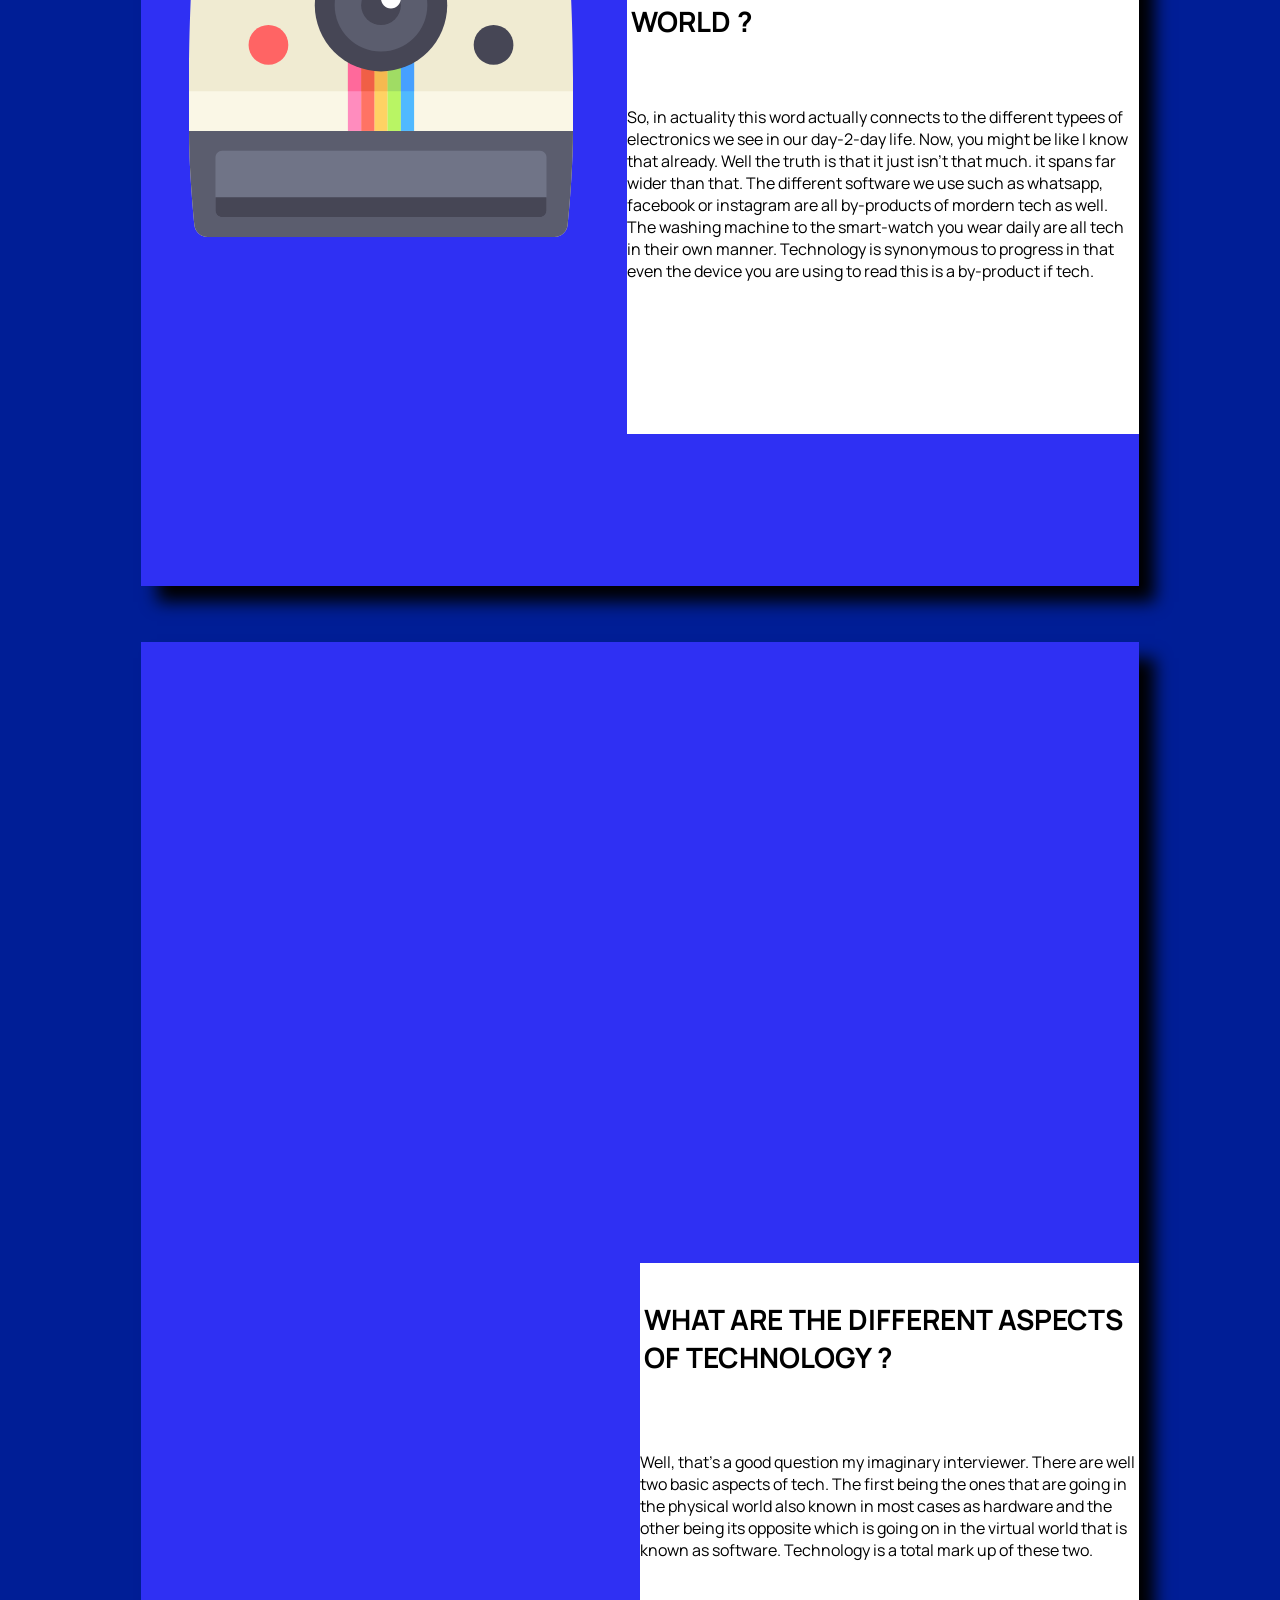
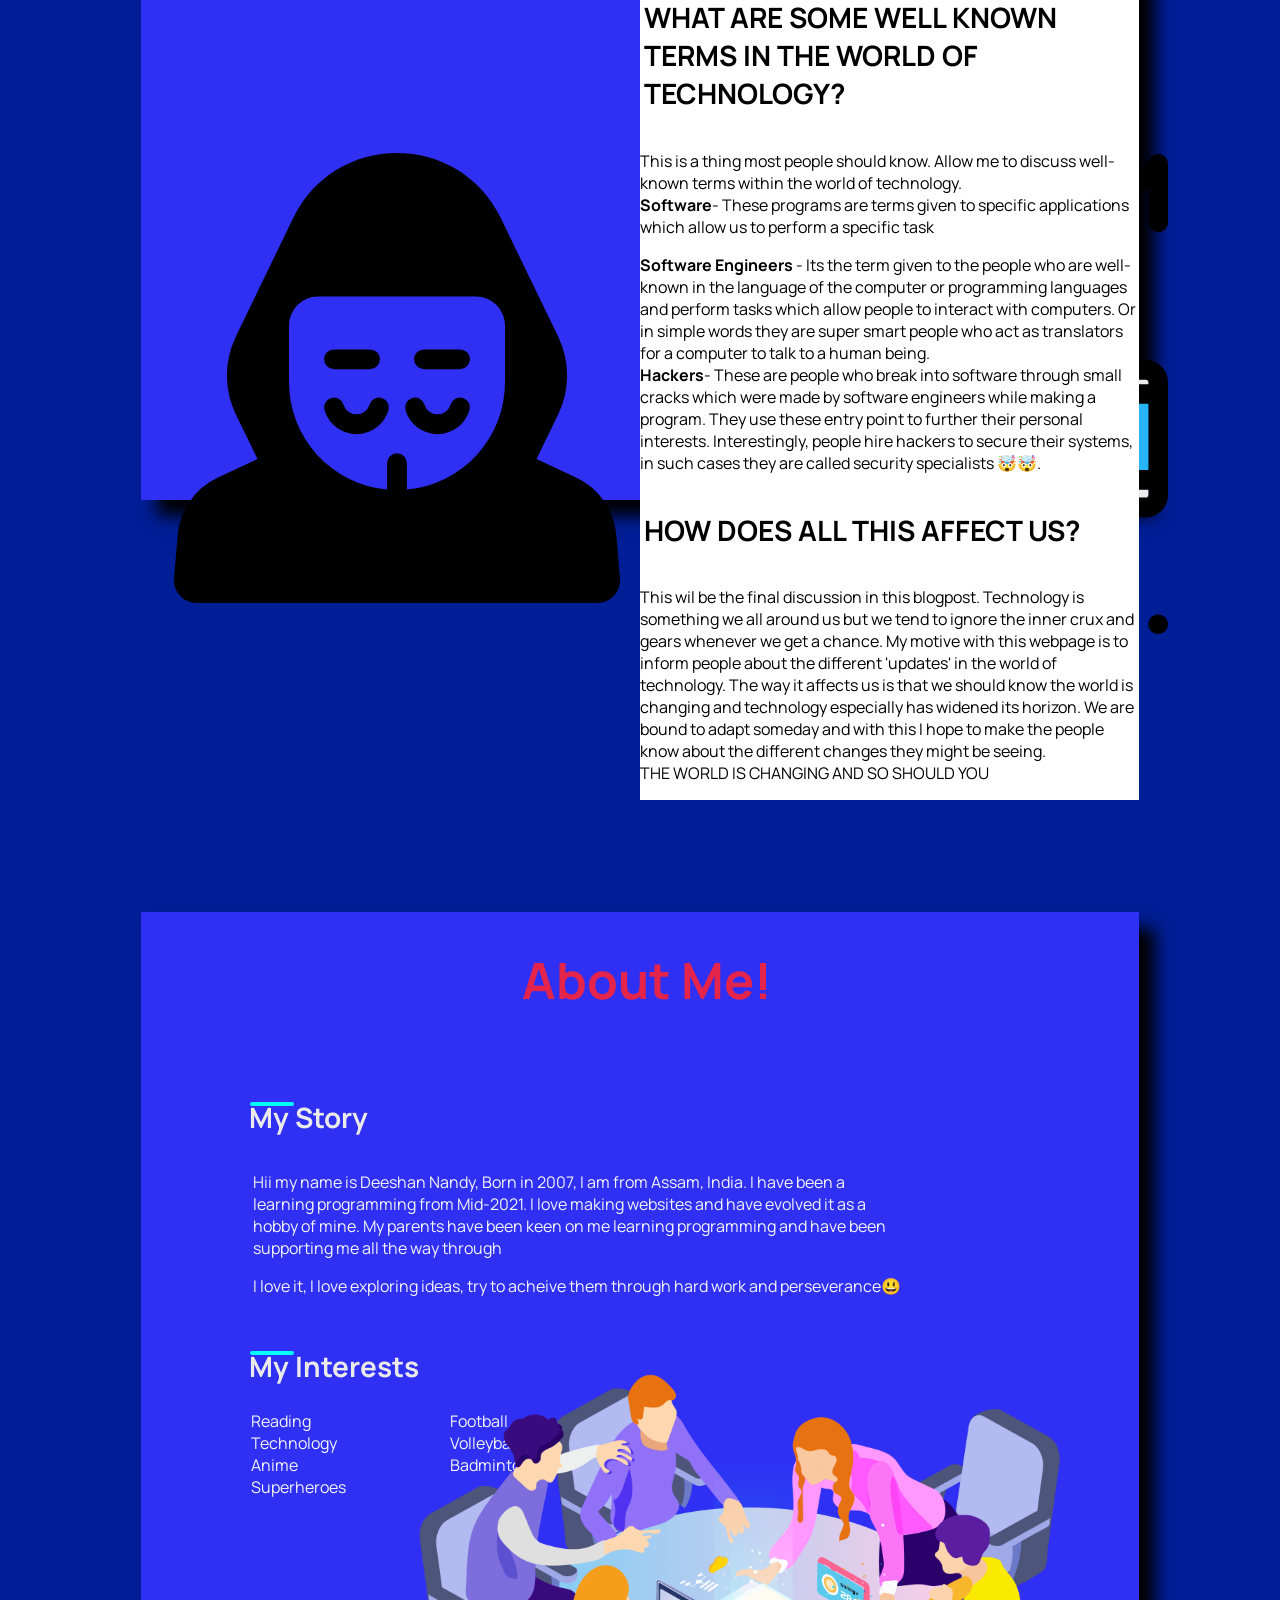
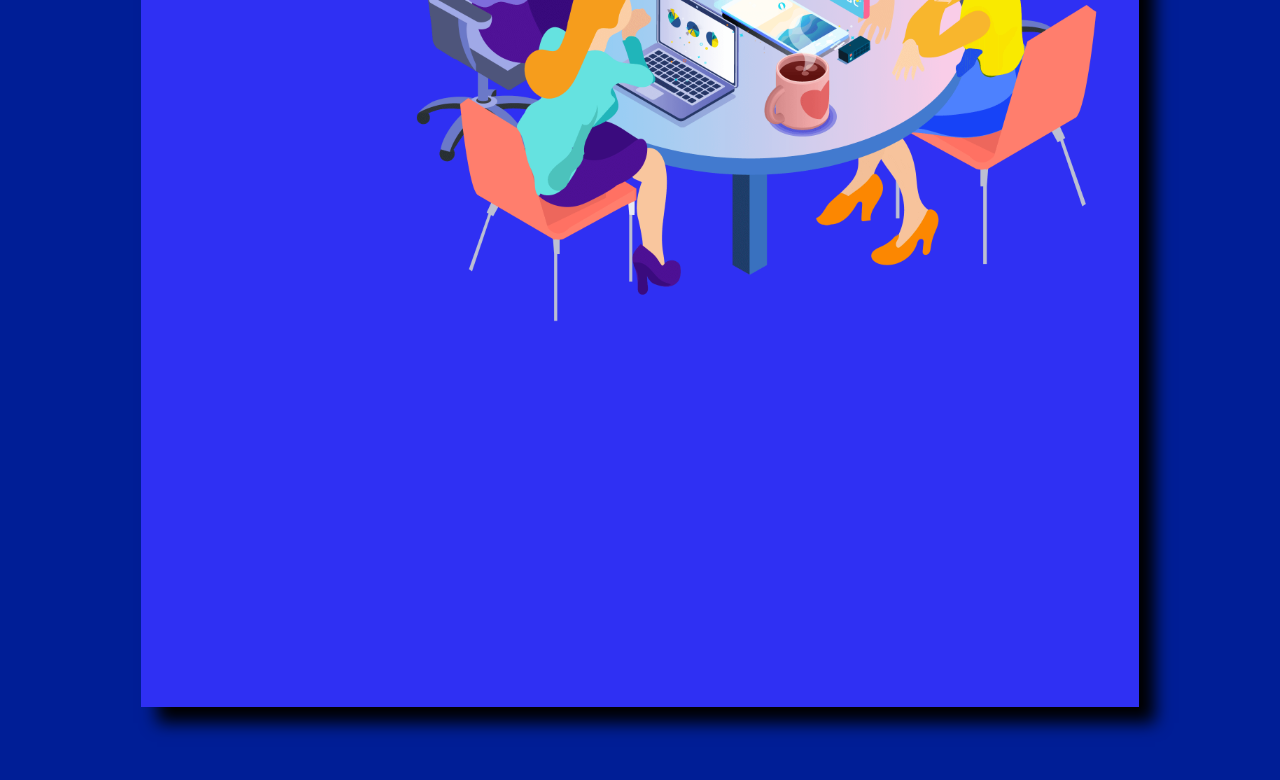
<file: techblog.html>
<!DOCTYPE html>
<html lang="en">
<head>
    <meta charset="UTF-8">
    <meta http-equiv="X-UA-Compatible" content="IE=edge">
    <meta name="viewport" content="width=device-width, initial-scale=1.0">
    <title>The World of Technology</title>
    <link rel="stylesheet" href="style.css">
	<link rel="stylesheet" href="responsive.css">
</head>
<body>
    <header>
        <div class="brand-name">
            <H1><P>DEVSPOT</P></H1>
        </div>
        </div>
        <div class="openingtxt">
            <h1>
                <p>
                    <b><strong>HI! MY NAME IS DEESHAN AND <div class="pink">I AM A STUDENT OF THE 9TH GRADE</div></strong></b>
                </p>
            </h1>
        </div>
        <div class="img1">
            <?xml version="1.0" encoding="iso-8859-1"?>
<!-- Generator: Adobe Illustrator 19.0.0, SVG Export Plug-In . SVG Version: 6.00 Build 0)  -->
<svg version="1.1" id="Layer_1" xmlns="http://www.w3.org/2000/svg" xmlns:xlink="http://www.w3.org/1999/xlink" x="0px" y="0px"
	 viewBox="0 0 512 512" style="enable-background:new 0 0 512 512;" xml:space="preserve">
<path style="fill:#003A7F;" d="M256.003,40.75c-38.084,0-68.959,30.877-68.959,68.961h137.913
	C324.957,71.627,294.084,40.75,256.003,40.75z"/>
<rect x="193.238" y="109.711" style="fill:#FFAE18;" width="125.384" height="66.872"/>
<g>
	<rect x="175.705" y="176.583" style="fill:#003A7F;" width="160.597" height="41.795"/>
	<path style="fill:#003A7F;" d="M357.352,501.538H154.647v-24.032c0-11.542,9.356-20.897,20.897-20.897h160.91
		c11.542,0,20.897,9.356,20.897,20.897V501.538z"/>
</g>
<polygon style="fill:#FF3131;" points="331.23,456.608 180.769,456.608 199.577,218.378 312.423,218.378 "/>
<path d="M284.603,352.4c2.675,0,5.348-1.02,7.388-3.06l0.097-0.097c4.08-4.08,4.08-10.696,0-14.778
	c-4.081-4.08-10.695-4.08-14.778,0l-0.097,0.097c-4.08,4.08-4.08,10.696,0,14.778C279.255,351.38,281.929,352.4,284.603,352.4z"/>
<path d="M421.41,491.102h-0.137c-5.77,0-10.449,4.678-10.449,10.449c0,5.771,4.679,10.449,10.449,10.449h0.137
	c5.77,0,10.449-4.678,10.449-10.449C431.858,495.779,427.18,491.102,421.41,491.102z"/>
<path d="M387.47,491.103h-19.669v-13.597c0-15.771-11.709-28.853-26.889-31.023l-17.184-217.656h12.569
	c5.77,0,10.449-4.678,10.449-10.449v-41.795c0-5.771-4.679-10.449-10.449-10.449h-7.225V120.16h21.02
	c5.77,0,10.449-4.678,10.449-10.449s-4.679-10.449-10.449-10.449h-15.396c-4.681-35.442-32.809-63.571-68.247-68.253V10.449
	C266.449,4.678,261.77,0,256.001,0c-5.77,0-10.449,4.678-10.449,10.449v20.562c-35.44,4.683-63.567,32.811-68.248,68.252h-15.396
	c-5.77,0-10.449,4.678-10.449,10.449s4.679,10.449,10.449,10.449h20.883v45.974h-7.088c-5.77,0-10.449,4.678-10.449,10.449v41.795
	c0,5.771,4.679,10.449,10.449,10.449h12.569l-17.183,217.656c-15.18,2.171-26.889,15.253-26.889,31.023v13.597H90.59
	c-5.77,0-10.449,4.678-10.449,10.449c0,5.771,4.679,10.449,10.449,10.449h296.88c5.77,0,10.449-4.678,10.449-10.449
	C397.919,495.781,393.24,491.103,387.47,491.103z M268.091,358.466c-4.08-4.079-10.694-4.08-14.778,0l-58.97,58.97l3.029-38.368
	l108.677-108.677l7.334,92.896l-82.151,82.15c-0.232,0.232-0.446,0.474-0.652,0.721h-35.641c0.485-0.342,0.952-0.719,1.385-1.152
	l71.765-71.764C272.171,369.163,272.171,362.547,268.091,358.466z M315.545,390.68l4.38,55.479h-59.86L315.545,390.68z
	 M303.888,243.024c-0.088,0.083-0.182,0.156-0.267,0.242L199.906,346.982l3.03-38.38c0.042-0.041,0.088-0.076,0.13-0.117
	l79.657-79.658h20.046L303.888,243.024z M256.002,51.199c28.694,0,52.63,20.769,57.571,48.064H198.427
	C203.367,71.968,227.305,51.199,256.002,51.199z M203.688,120.16h104.487v45.974H203.688L203.688,120.16L203.688,120.16z
	 M186.151,187.032h139.698v20.897H186.151V187.032z M253.167,228.827l-47.7,47.7l3.767-47.7H253.167z M165.096,477.506
	c0-5.761,4.687-10.449,10.449-10.449h160.91c5.761,0,10.449,4.687,10.449,10.449v13.583H165.096L165.096,477.506L165.096,477.506z"
	/>
<g>
</g>
<g>
</g>
<g>
</g>
<g>
</g>
<g>
</g>
<g>
</g>
<g>
</g>
<g>
</g>
<g>
</g>
<g>
</g>
<g>
</g>
<g>
</g>
<g>
</g>
<g>
</g>
<g>
</g>
</svg>

        </div>
        <div class="img2">
            <svg version="1.1" id="Layer_1" xmlns="http://www.w3.org/2000/svg" xmlns:xlink="http://www.w3.org/1999/xlink" x="0px" y="0px"
	 viewBox="0 0 280.036 280.036" style="enable-background:new 0 0 280.036 280.036;" xml:space="preserve">
        <g>
	    <path style="fill:#EFC75E;" d="M140.018,0c77.331,0,140.014,62.691,140.014,140.014c0,77.331-62.682,140.022-140.014,140.022
		c-77.323,0-140.014-62.691-140.014-140.022C0.004,62.691,62.695,0,140.018,0z"/>
	    <g>
		<path style="fill:#C89147;" d="M116.303,116.071c-8.208,5.732-18.736,8.068-29.175,5.286
			c-18.744-5.005-29.867-24.205-24.844-42.879c1.076-3.982,2.905-7.526,5.128-10.729c-6.537,4.55-11.647,11.201-13.87,19.479
			c-5.023,18.674,6.099,37.874,24.844,42.879C93.14,134.037,108.104,127.92,116.303,116.071z M227.527,105.019
			c-24.17,0-43.754-19.593-43.754-43.754c0-9.845,3.369-18.832,8.865-26.148c-10.641,7.981-17.615,20.582-17.615,34.898
			c0,24.17,19.584,43.754,43.754,43.754c14.325,0,26.909-6.974,34.89-17.607C246.367,101.65,237.371,105.019,227.527,105.019z
			 M100.455,209.487c-9.328-2.503-14.868-12.094-12.374-21.44l0.98-2.59c-4.612,2.083-8.322,6.064-9.731,11.341
			c-2.494,9.346,3.045,18.937,12.374,21.44c8.418,2.258,17.003-2.056,20.451-9.775C108.602,210.073,104.525,210.581,100.455,209.487
			z M185.689,200.342c-14.01-3.763-22.323-18.149-18.561-32.168c0.674-2.538,1.803-4.804,3.115-6.931
			c-5.644,3.387-10.037,8.838-11.866,15.682c-3.763,14.019,4.559,28.405,18.561,32.168c11.464,3.072,23.094-2.021,29.018-11.63
			C200.075,200.99,192.847,202.25,185.689,200.342z"/>
	    </g>
	    <path style="fill:#D7B354;" d="M157.52,262.534c-77.323,0-140.014-62.691-140.014-140.022c0-34.207,12.304-65.518,32.676-89.836
		C19.528,58.359,0.004,96.889,0.004,140.014c0,77.331,62.691,140.022,140.014,140.022c43.124,0,81.645-19.514,107.338-50.169
		C223.037,250.239,191.736,262.534,157.52,262.534z"/>
	    <g>
		<path style="fill:#DFA14F;" d="M262.337,71.958c-10.02-17.957-23.899-33.411-40.481-45.391l-3.08-0.315
			c-24.17,0-43.754,19.593-43.754,43.754c0,24.17,19.584,43.754,43.754,43.754C242.281,113.77,261.296,95.201,262.337,71.958z"/>
		<circle style="fill:#DFA14F;" cx="183.729" cy="183.724" r="26.261"/>
		<path style="fill:#DFA14F;" d="M96.579,62.472c-18.753-5.005-38.014,6.073-43.037,24.756
			c-5.023,18.674,6.099,37.874,24.844,42.879c18.753,4.997,38.022-6.082,43.045-24.756C126.454,86.677,115.323,67.478,96.579,62.472
			z"/>
		<circle style="fill:#DFA14F;" cx="96.238" cy="201.331" r="17.502"/>
	</g>
</g><g></g><g></g><g></g><g></g><g></g><g></g><g></g><g></g><g></g><g></g><g></g><g></g><g></g><g></g><g></g>
</svg>
        </div>
    </header>
    <main>
        <section class="container">
			<?xml version="1.0" encoding="iso-8859-1"?>
<!-- Generator: Adobe Illustrator 19.0.0, SVG Export Plug-In . SVG Version: 6.00 Build 0)  -->
<svg version="1.1" id="Layer_1" xmlns="http://www.w3.org/2000/svg" xmlns:xlink="http://www.w3.org/1999/xlink" x="0px" y="0px"
	 viewBox="0 0 512 512" style="enable-background:new 0 0 512 512;" xml:space="preserve">
<path style="fill:#F0EBD2;" d="M486.81,44.138c9.257,0,16.939,7.091,17.605,16.324C506.849,94.164,512,175.082,512,256
	c0,14.461,0,41.047,0,70.618c0,46.084-4.62,99.415-7.176,125.387c-0.889,9.035-8.486,15.857-17.565,15.857H24.74
	c-9.079,0-16.676-6.822-17.565-15.857C4.62,426.034,0,372.703,0,326.618C0,297.047,0,270.461,0,256
	C0,175.082,5.151,94.164,7.584,60.462c0.665-9.234,17.176-16.324,26.433-16.324H486.81z"/>
<path style="fill:#FAF7E6;" d="M0,273.655c0,14.44,0,32.967,0,52.963v0.002h512v-0.002c0-19.997,0-38.524,0-52.963L0,273.655
	L0,273.655z"/>
<rect x="247.172" y="229.517" style="fill:#FFD264;" width="17.655" height="97.103"/>
<rect x="229.517" y="229.517" style="fill:#FF7364;" width="17.655" height="97.103"/>
<rect x="211.862" y="229.517" style="fill:#FF8CBE;" width="17.655" height="97.103"/>
<rect x="264.828" y="229.517" style="fill:#B9F564;" width="17.655" height="97.103"/>
<rect x="282.483" y="229.517" style="fill:#50B9FF;" width="17.655" height="97.103"/>
<path style="fill:#5B5D6E;" d="M0,326.621c0,46.084,4.62,99.413,7.176,125.384c0.889,9.035,8.486,15.858,17.565,15.858h462.518
	c9.079,0,16.676-6.823,17.565-15.858C507.38,426.034,512,372.705,512,326.621H0z"/>
<circle style="fill:#464655;" cx="406.069" cy="211.862" r="26.483"/>
<circle style="fill:#FF6464;" cx="105.931" cy="211.862" r="26.483"/>
<path style="fill:#464655;" d="M467.862,70.621h-61.793c-4.875,0-8.828,3.953-8.828,8.828v61.793c0,4.875,3.953,8.828,8.828,8.828
	h61.793c4.875,0,8.828-3.953,8.828-8.828V79.448C476.69,74.573,472.737,70.621,467.862,70.621z"/>
<path style="fill:#707487;" d="M467.862,441.379H44.138c-4.875,0-8.828-3.953-8.828-8.828v-70.621c0-4.875,3.953-8.828,8.828-8.828
	h423.724c4.875,0,8.828,3.953,8.828,8.828v70.621C476.69,437.427,472.737,441.379,467.862,441.379z"/>
<circle style="fill:#5B5D6E;" cx="436.966" cy="110.345" r="39.724"/>
<circle style="fill:#464655;" cx="436.966" cy="110.345" r="22.069"/>
<path style="fill:#FFFFFF;" d="M450.207,88.276c-4.868,0-8.828,3.959-8.828,8.828s3.959,8.828,8.828,8.828
	c4.868,0,8.828-3.959,8.828-8.828S455.075,88.276,450.207,88.276z"/>
<path style="fill:#464655;" d="M467.862,441.379H44.138c-4.875,0-8.828-3.953-8.828-8.828v-17.655H476.69v17.655
	C476.69,437.427,472.737,441.379,467.862,441.379z"/>
<rect x="247.172" y="229.517" style="fill:#F5B950;" width="17.655" height="44.138"/>
<rect x="229.517" y="229.517" style="fill:#F05F46;" width="17.655" height="44.138"/>
<rect x="211.862" y="229.517" style="fill:#FF699B;" width="17.655" height="44.138"/>
<rect x="264.828" y="229.517" style="fill:#A0DC64;" width="17.655" height="44.138"/>
<rect x="282.483" y="229.517" style="fill:#46A0FF;" width="17.655" height="44.138"/>
<circle style="fill:#464655;" cx="256" cy="158.897" r="88.276"/>
<circle style="fill:#5B5D6E;" cx="256" cy="158.897" r="61.793"/>
<circle style="fill:#464655;" cx="256" cy="158.897" r="26.483"/>
<path style="fill:#D7DEED;" d="M300.138,101.517c-9.737,0-17.655,7.918-17.655,17.655s7.918,17.655,17.655,17.655
	c9.737,0,17.655-7.918,17.655-17.655S309.875,101.517,300.138,101.517z"/>
<g>
	<path style="fill:#FFFFFF;" d="M269.241,136.828c-7.303,0-13.241,5.939-13.241,13.241c0,7.303,5.939,13.241,13.241,13.241
		c7.303,0,13.241-5.939,13.241-13.241C282.483,142.766,276.544,136.828,269.241,136.828z"/>
	<path style="fill:#FFFFFF;" d="M300.138,136.828c4.375,0,8.332-1.657,11.42-4.301c-5.169-10.867-13.329-19.898-23.529-26.138
		c-3.398,3.221-5.546,7.744-5.546,12.785C282.483,128.909,290.401,136.828,300.138,136.828z"/>
</g>
<g>
</g>
<g>
</g>
<g>
</g>
<g>
</g>
<g>
</g>
<g>
</g>
<g>
</g>
<g>
</g>
<g>
</g>
<g>
</g>
<g>
</g>
<g>
</g>
<g>
</g>
<g>
</g>
<g>
</g>
</svg>
<img src="software.png" alt="">
            <section class="sidebox">
                <div class="opening">
                    <P>
                        LET'S LOOK AT SOME TECH TALK HERE
                    </P>
                </div>
                <div>
                    <p>Hey, welcome to my website about technology😒. I think we all know the word technology. But is that actually the case. Let me welcome to the world to the world of technology because let me tell you, IT'S WILLLLDDDD. Here, I am going to tell you the different aspects of the this universe and finally how it connects to us. Without further ado let's get started with the different types of technology and a prologue to my next blog (if i make one that is 🤷‍♂️)</p>
                </div><div>
                    <p><h1>WHAT IS TECHNOLOGY IN TODAY'S WORLD ?</h1></p><br>
                        <p>So, in actuality this word actually connects to the different typees of electronics we see in our day-2-day life. Now, you might be  like I know that already.  Well the truth is that it just isn't that much. it spans far wider than that. The different software we use such as whatsapp, facebook or instagram are all by-products of mordern tech as well. The washing machine to the smart-watch you wear daily are all tech in their own manner. Technology is synonymous to progress in that even the device you are using to read this is a by-product if tech. </p>
                    </div>
            </section>
            <section class="container2">
                <?xml version="1.0" ?><svg width="512px" height="512px" viewBox="0 0 512 512" xmlns="http://www.w3.org/2000/svg"><g id="Hacker_anonymous"><path d="M475.3571,413.24a69.9,69.9,0,0,0-39.8845-57.4407l-39.9287-18.7987,21.5791-44.5621a89.4527,89.4527,0,0,0,.0025-77.9684L359.7988,96.0682C317.7933,9.3105,194.2088,9.31,152.2019,96.0666L94.87,214.4745a89.445,89.445,0,0,0,.0049,77.9692l21.581,44.5569L76.5256,355.8a69.898,69.898,0,0,0-39.8831,57.439l-3.612,43.3773a22.5157,22.5157,0,0,0,22.4381,24.3842H456.5337A22.5134,22.5134,0,0,0,478.97,456.6187ZM364,260.1205a107.9746,107.9746,0,0,1-98.1035,107.5V341.1249a9.8965,9.8965,0,0,0-19.793,0v26.4957A107.9746,107.9746,0,0,1,148,260.1205V203.44a28.8192,28.8192,0,0,1,28.8193-28.8193H335.1806A28.8193,28.8193,0,0,1,364,203.44Z"/><path d="M321.8213,275.9979a9.91,9.91,0,0,0-12.3135,6.6709,13.5776,13.5776,0,0,1-26.0156,0,9.9026,9.9026,0,1,0-18.9844,5.6426,33.3877,33.3877,0,0,0,63.9844,0A9.9125,9.9125,0,0,0,321.8213,275.9979Z"/><path d="M240.8213,275.9979a9.8908,9.8908,0,0,0-12.3135,6.6709,13.5776,13.5776,0,0,1-26.0156,0,9.9026,9.9026,0,1,0-18.9844,5.6426,33.3877,33.3877,0,0,0,63.9844,0A9.9125,9.9125,0,0,0,240.8213,275.9979Z"/><path d="M319,227.4384H283a9.8965,9.8965,0,1,0,0,19.7929h36a9.8965,9.8965,0,1,0,0-19.7929Z"/><path d="M193,247.2313h36a9.8965,9.8965,0,1,0,0-19.7929H193a9.8965,9.8965,0,1,0,0,19.7929Z"/></g></svg>
                <?xml version="1.0" encoding="iso-8859-1"?>
<!-- Generator: Adobe Illustrator 19.0.0, SVG Export Plug-In . SVG Version: 6.00 Build 0)  -->
<svg version="1.1" id="Layer_1" xmlns="http://www.w3.org/2000/svg" xmlns:xlink="http://www.w3.org/1999/xlink" x="0px" y="0px"
	 viewBox="0 0 512 512" style="enable-background:new 0 0 512 512;" xml:space="preserve">
<g>
	<path style="fill:#ECEBED;" d="M501.552,243.487v12.521H411.7v-12.521c0-7.292,5.907-13.201,13.198-13.201h63.457
		C495.641,230.286,501.552,236.195,501.552,243.487L501.552,243.487z"/>
	<path style="fill:#ECEBED;" d="M425.375,347.646h76.177v16.074c0,7.292-5.911,13.2-13.198,13.2h-63.457
		c-7.291,0-13.198-5.909-13.198-13.2v-16.074H425.375z"/>
</g>
<g>
	<rect x="411.701" y="256.006" style="fill:#27B5F7;" width="89.852" height="91.639"/>
	<path style="fill:#27B5F7;" d="M257.932,235.422v160.273H10.499V235.422c0-7.803,6.039-14.13,13.487-14.13h220.458
		C251.893,221.292,257.932,227.619,257.932,235.422L257.932,235.422z"/>
</g>
<path style="fill:#FEBBA0;" d="M213.864,319.126v20.353c0,6.799-4.088,12.932-10.365,15.549l-67.241,28.016
	c-14.206,5.92-23.459,22.008-23.459,37.397v81.092h286.352v-81.092c0-15.389-9.254-31.479-23.459-37.397l-67.241-28.016
	c-6.277-2.615-10.365-8.749-10.365-15.549v-20.353H213.864z"/>
<path style="fill:#89CD37;" d="M375.692,383.044l-67.241-28.016c-5.658-2.357-9.526-7.576-10.237-13.561v12.816
	c0,23.239-19.014,42.255-42.255,42.255l0,0c-23.239,0-42.254-19.014-42.254-42.255v-12.557c-0.79,5.877-4.632,10.978-10.208,13.301
	l-67.241,28.016c-14.206,5.92-23.459,22.008-23.459,37.397v81.092h286.352v-81.092C399.151,405.053,389.896,388.963,375.692,383.044
	z"/>
<path style="fill:#FEBBA0;" d="M350.006,199.171v-30.443c0-51.831-42.017-93.848-93.848-93.848
	c-51.831,0-93.848,42.017-93.848,93.848h-0.368v30.443c-12.925,0-23.403,10.478-23.403,23.403c0,12.925,10.478,23.403,23.403,23.403
	v17.472c1.126,14.735,8.311,27.853,19.192,35.038l56.575,32.343c11.36,7.503,25.173,7.503,36.533,0l56.405-32.343
	c10.879-7.185,18.233-20.303,19.36-35.038v-17.472c12.925,0,23.403-10.478,23.403-23.403
	C373.409,209.648,362.931,199.171,350.006,199.171z"/>
<path style="fill:#703E41;" d="M345.538,69.976c-17.704-22.56-36.427-27.376-50.329-20.61c-11.022-9.42-27.536-18.827-55.116-18.827
	c-62.297,0-96.385,47.794-96.385,90.274c0,45.334,18.236,74.222,18.236,74.222s6.794-47.684,53.474-47.684
	c31.206,0,50.01-12.389,63.133-27.592c5.577,14.531,32.583,20.632,43.191,30.01c20.997,18.557,28.249,33.081,28.249,33.081
	S383.08,117.806,345.538,69.976z"/>
<path d="M113.566,270.634h-0.137c-5.77,0-10.448-4.678-10.448-10.448c0-5.77,4.678-10.448,10.448-10.448h0.137
	c5.77,0,10.448,4.678,10.448,10.448C124.014,265.956,119.336,270.634,113.566,270.634z"/>
<path d="M79.628,270.634H49.816c-5.77,0-10.448-4.678-10.448-10.448c0-5.77,4.678-10.448,10.448-10.448h29.812
	c5.77,0,10.448,4.678,10.448,10.448C90.076,265.956,85.398,270.634,79.628,270.634z"/>
<path d="M134.215,331.58H49.816c-5.77,0-10.448-4.678-10.448-10.448c0-5.77,4.678-10.448,10.448-10.448h84.399
	c5.77,0,10.448,4.678,10.448,10.448C144.663,326.902,139.986,331.58,134.215,331.58z"/>
<path d="M113.566,301.106h-0.137c-5.77,0-10.448-4.678-10.448-10.448c0-5.77,4.678-10.448,10.448-10.448h0.137
	c5.77,0,10.448,4.678,10.448,10.448C124.014,296.429,119.336,301.106,113.566,301.106z"/>
<path d="M79.628,301.107H49.816c-5.77,0-10.448-4.678-10.448-10.448c0-5.77,4.678-10.448,10.448-10.448h29.812
	c5.77,0,10.448,4.678,10.448,10.448C90.076,296.43,85.398,301.107,79.628,301.107z"/>
<path d="M144.823,301.107h-0.976c-5.77,0-10.448-4.678-10.448-10.448c0-5.77,4.678-10.448,10.448-10.448h0.976
	c5.77,0,10.448,4.678,10.448,10.448C155.271,296.43,150.593,301.107,144.823,301.107z"/>
<path d="M10.585,511.981h-0.137C4.678,511.981,0,507.304,0,501.533c0-5.77,4.678-10.448,10.448-10.448h0.137
	c5.77,0,10.448,4.678,10.448,10.448C21.033,507.304,16.355,511.981,10.585,511.981z"/>
<path d="M501.501,511.981h-0.137c-5.77,0-10.448-4.678-10.448-10.448c0-5.77,4.678-10.448,10.448-10.448h0.137
	c5.77,0,10.448,4.678,10.448,10.448C511.949,507.304,507.271,511.981,501.501,511.981z"/>
<path d="M294.077,235.482c-6.44,0-11.679-5.239-11.679-11.678c0-6.44,5.239-11.679,11.679-11.679c6.44,0,11.679,5.239,11.679,11.679
	C305.756,230.243,300.517,235.482,294.077,235.482z"/>
<path d="M217.872,235.482c-6.44,0-11.679-5.239-11.679-11.678c0-6.44,5.239-11.679,11.679-11.679s11.679,5.239,11.679,11.679
	C229.549,230.243,224.311,235.482,217.872,235.482z"/>
<path d="M256.018,292.456c-11.39,0-20.658-9.267-20.658-20.658c0-5.77,4.678-10.448,10.448-10.448h20.419
	c5.77,0,10.448,4.678,10.448,10.448C276.675,283.19,267.409,292.456,256.018,292.456z"/>
<path d="M222.92,479.118c-2.674,0-5.348-1.02-7.388-3.06l-23.465-23.465c-4.08-4.08-4.08-10.696,0-14.777l23.465-23.465
	c4.08-4.08,10.696-4.08,14.777,0c4.081,4.08,4.08,10.696,0,14.777l-16.078,16.077l16.078,16.077c4.08,4.08,4.08,10.696,0,14.777
	C228.269,478.099,225.594,479.118,222.92,479.118z"/>
<path d="M288.73,479.118c-2.674,0-5.348-1.02-7.388-3.06c-4.08-4.08-4.08-10.696,0-14.777l16.078-16.077l-16.078-16.077
	c-4.08-4.08-4.08-10.696,0-14.777c4.08-4.08,10.696-4.08,14.777,0l23.465,23.465c4.08,4.08,4.08,10.696,0,14.777l-23.465,23.465
	C294.078,478.099,291.403,479.118,288.73,479.118z"/>
<path d="M251.83,479.12c-0.628,0-1.263-0.057-1.903-0.174c-5.675-1.045-9.428-6.491-8.384-12.167l8.681-47.169
	c1.045-5.674,6.487-9.428,12.167-8.384c5.675,1.045,9.428,6.491,8.384,12.167l-8.681,47.169
	C261.166,475.596,256.773,479.12,251.83,479.12z"/>
<path d="M81.704,148.015c-17.379,0-31.518-14.139-31.518-31.518V95.95c0-17.379,14.139-31.518,31.518-31.518
	s31.518,14.139,31.518,31.518v20.548C113.222,133.877,99.083,148.015,81.704,148.015z M81.704,85.327
	c-5.857,0-10.622,4.765-10.622,10.622v20.548c0,5.857,4.765,10.622,10.622,10.622c5.857,0,10.622-4.765,10.622-10.622V95.95
	C92.326,90.093,87.561,85.327,81.704,85.327z"/>
<path d="M31.728,148.015c-5.77,0-10.448-4.678-10.448-10.448v-37.463l-3.393,3.393c-4.08,4.079-10.696,4.079-14.777,0
	c-4.08-4.08-4.08-10.696,0-14.777L24.34,67.492c2.987-2.987,7.482-3.881,11.386-2.264c3.904,1.617,6.45,5.427,6.45,9.653v62.688
	C42.176,143.337,37.499,148.015,31.728,148.015z"/>
<path d="M430.854,83.602c-17.379,0-31.518-14.139-31.518-31.518V31.537c0-17.379,14.139-31.518,31.518-31.518
	c17.379,0,31.518,14.139,31.518,31.518v20.548C462.372,69.463,448.233,83.602,430.854,83.602z M430.854,20.915
	c-5.857,0-10.622,4.765-10.622,10.622v20.548c0,5.857,4.765,10.622,10.622,10.622c5.857,0,10.622-4.765,10.622-10.622V31.537
	C441.476,25.68,436.711,20.915,430.854,20.915z"/>
<path d="M501.552,83.602c-5.77,0-10.448-4.678-10.448-10.448V35.69l-3.393,3.395c-4.08,4.079-10.696,4.079-14.777,0
	c-4.08-4.08-4.08-10.696,0-14.777l21.229-21.229c2.988-2.987,7.481-3.882,11.386-2.264c3.904,1.617,6.45,5.427,6.45,9.653v62.688
	C512,78.925,507.322,83.602,501.552,83.602z"/>
<path d="M488.354,219.838h-63.457c-13.038,0-23.646,10.609-23.646,23.648V363.72c0,13.039,10.608,23.648,23.646,23.648h63.457
	c13.038,0,23.646-10.609,23.646-23.648V243.486C512,230.447,501.392,219.838,488.354,219.838z M422.148,266.455h68.956v70.743
	h-68.956V266.455z M422.148,243.486c0-1.518,1.234-2.752,2.75-2.752h63.457c1.516,0,2.75,1.235,2.75,2.752v2.073h-68.956
	L422.148,243.486L422.148,243.486z M491.104,363.72c0,1.518-1.234,2.752-2.75,2.752h-63.457c-1.516,0-2.75-1.235-2.75-2.752v-5.626
	h68.956L491.104,363.72L491.104,363.72z"/>
<path d="M467.563,491.085h-57.964v-70.644c0-20.365-12.291-39.709-29.888-47.042l-67.241-28.016
	c-2.081-0.867-3.52-2.737-3.857-4.916c-0.004-0.05-0.01-0.1-0.016-0.15c-0.037-0.276-0.063-0.554-0.063-0.838v-16.27l27.31-15.659
	c0.19-0.109,0.377-0.225,0.561-0.346c13.674-9.03,22.654-25.091,24.02-42.961c0.021-0.264,0.03-0.531,0.03-0.796v-8.674
	c13.568-4.413,23.402-17.181,23.402-32.202s-9.836-27.786-23.403-32.201v-5.185c5.962-12.971,30.71-74.005-6.696-121.661
	c-17.285-22.027-38.017-31.388-56.688-26.029c-15.794-11.703-34.499-17.405-56.975-17.405c-66.872,0-106.833,51.212-106.833,100.722
	c0,33.246,9.204,58.21,15.085,70.772c-8.354,3.684-14.939,10.651-18.131,19.258H23.986c-13.198,0-23.935,11.026-23.935,24.578
	v160.273c0,5.77,4.678,10.448,10.448,10.448H69.4v21.209h-7.706c-5.77,0-10.448,4.678-10.448,10.448
	c0,5.77,4.678,10.448,10.448,10.448h40.657v42.837H44.386c-5.77,0-10.448,4.678-10.448,10.448c0,5.77,4.678,10.448,10.448,10.448
	h423.177c5.77,0,10.448-4.678,10.448-10.448C478.011,495.762,473.333,491.085,467.563,491.085z M362.96,222.573
	c0,7.143-5.812,12.954-12.954,12.954c-5.77,0-10.448,4.678-10.448,10.448v17.05c-0.949,11.049-6.442,21.174-14.419,26.574
	l-56.094,32.165c-0.191,0.11-0.377,0.225-0.561,0.346c-7.831,5.173-17.184,5.174-25.018,0c-0.187-0.124-0.377-0.241-0.573-0.352
	l-56.258-32.161c-7.984-5.406-13.284-15.292-14.245-26.569v-17.052c0-5.77-4.678-10.448-10.448-10.448
	c-7.143,0-12.954-5.812-12.954-12.954c0-6.42,4.699-11.75,10.837-12.766l11.569,5.851c-0.669,3.022-1.033,6.156-1.033,9.376
	c0,23.901,19.445,43.345,43.345,43.345c20.591,0,37.863-14.437,42.255-33.719c4.391,19.281,21.663,33.719,42.255,33.719
	c23.901,0,43.345-19.445,43.345-43.345c0-3.174-0.352-6.267-1.003-9.249l11.603-5.973
	C358.279,210.843,362.96,216.166,362.96,222.573z M287.638,335.192v19.092c0,17.538-14.14,31.806-31.678,31.806
	s-31.648-14.268-31.648-31.806v-19.078l7.938,4.539c7.333,4.763,15.529,7.144,23.725,7.144c8.198,0,16.396-2.383,23.73-7.148
	L287.638,335.192z M298.214,181.69c-20.591,0-37.863,14.437-42.255,33.718c-4.391-19.281-21.663-33.718-42.255-33.718
	c-13.198,0-25.028,5.935-32.985,15.27l-7.698-3.893c2.416-9.563,11.754-35.265,42.396-35.265c25.023,0,45.467-7.259,62.134-22.129
	c6.466,5.771,14.972,9.914,22.819,13.736c5.68,2.766,11.551,5.626,14.453,8.19c14.735,13.022,22.154,23.859,24.734,28.054v7.146
	l-8.274,4.26C323.327,187.667,311.458,181.69,298.214,181.69z M320.664,225.034c0,12.379-10.071,22.449-22.449,22.449
	c-12.379,0-22.449-10.071-22.449-22.449s10.071-22.448,22.449-22.448C310.593,202.585,320.664,212.656,320.664,225.034z
	 M236.155,225.034c0,12.379-10.071,22.449-22.449,22.449c-12.379,0-22.449-10.071-22.449-22.449s10.071-22.448,22.449-22.448
	C226.084,202.585,236.155,212.656,236.155,225.034z M240.095,40.987c26.2,0,40.129,9.315,48.327,16.322
	c3.16,2.702,7.622,3.27,11.361,1.452c10.726-5.221,24.76,1.382,37.537,17.664l0,0c21.947,27.961,16.227,63.633,9.906,84.443
	c-4.608-5.502-10.702-11.98-18.564-18.927c-5.032-4.448-11.885-7.786-19.141-11.319c-8.555-4.167-19.2-9.352-21.217-14.605
	c-1.316-3.43-4.338-5.917-7.957-6.549c-3.621-0.633-7.305,0.683-9.706,3.466c-14.117,16.354-31.666,23.971-55.224,23.971
	c-28.871,0-44.797,15.611-53.073,28.709c-0.367,0.58-0.72,1.159-1.064,1.737c-3.725-11.666-7.124-27.524-7.124-46.536
	C154.157,81.575,186.301,40.987,240.095,40.987z M102.35,420.442v6.911H90.296v-21.209h14.079
	C103.062,410.751,102.35,415.566,102.35,420.442z M115.836,385.248H20.947V235.422c0-1.996,1.392-3.682,3.039-3.682H129.38
	c3.066,10.874,11.419,19.555,22.115,23.035v8.674c0,0.265,0.01,0.532,0.03,0.796c1.372,17.943,10.288,34.003,23.852,42.961
	c0.187,0.123,0.378,0.24,0.573,0.352l27.467,15.702v16.219c0,2.59-1.545,4.907-3.936,5.904l-67.242,28.017
	C125.998,376,120.43,380.117,115.836,385.248z M388.703,491.085H123.246v-70.644c0-11.776,7.321-23.707,17.029-27.753l64.288-26.786
	c5.308,23.486,26.329,41.083,51.395,41.083c25.071,0,46.094-17.603,51.398-41.094l64.315,26.798
	c9.708,4.045,17.029,15.976,17.029,27.753v70.643H388.703z"/>
<g>
</g>
<g>
</g>
<g>
</g>
<g>
</g>
<g>
</g>
<g>
</g>
<g>
</g>
<g>
</g>
<g>
</g>
<g>
</g>
<g>
</g>
<g>
</g>
<g>
</g>
<g>
</g>
<g>
</g>
</svg>
                <section class="column">
                    <div class="float-left">
                    <p>
                        <h1>WHAT ARE THE DIFFERENT ASPECTS OF TECHNOLOGY ?</h1>
                    </p>
                    <br>
                    <p>Well, that's a good question my imaginary interviewer. There are well two basic aspects of tech. The first being the ones that are going in the physical world also known in most cases as hardware and the other being its opposite which is going on in the virtual world that is known as software. Technology is a total mark up of these two.  </p>
                    </div>
                    <div class="float-left">
                    <p>
                        <h1>WHAT ARE SOME WELL KNOWN TERMS IN THE WORLD OF TECHNOLOGY?</h1>
                    </p>
                    <P>This is a thing most people should know. Allow me to discuss well-known terms within the world of technology. <br> <b>Software</b>- These programs are terms given to specific applications which allow us to perform a specific task</p><p><b>Software Engineers</b> - Its the term given to the people who are well-known in the language of the computer or programming languages and perform tasks which allow people to interact with computers. Or in simple words they are super smart people who act as translators for a computer to talk to a human being. <br><b>Hackers</b>- These are people who break into software through small cracks which were made by software engineers while making a program. They use these entry point to further their personal interests. Interestingly, people hire hackers to secure their systems, in such cases they are called security specialists 🤯🤯.</p>
                    </div>
                    <div class="float-left">
                    <p><h1>HOW DOES ALL THIS AFFECT US?</h1></p>
                    <p>This wil be the final discussion in this blogpost. Technology is something we all around us but we tend to ignore the inner crux and gears whenever we get a chance. My motive with this webpage is to inform people about the different 'updates' in the world of technology. The way it affects us is that we should know the world is changing and technology especially has widened its horizon. We are bound to adapt someday and with this I hope to make the people know about the different changes they might be seeing. <br> THE WORLD IS CHANGING AND SO SHOULD YOU  </p>
                    </div>
                </section>
            </section>
                
            
        </section>
    </main>
    <footer>
		<div class="aboutme">
			<h1>About Me!</h1>
		</div>
		<div class="mystory">
			<h1>My Story</h1>
			<div class="resize">
				<p>
				  Hii my name is Deeshan Nandy, Born in 2007, I am from Assam, India. I have been a learning programming from Mid-2021. I
				  love making websites and have evolved it as a hobby of mine. My parents have been keen on me learning programming and
				  have been supporting me all the way through</p>
			</div>	  
			<div class="resize">
				<p>
				  I love it, I love exploring ideas, try to acheive them through hard work and perseverance😃</p>
			</div>
		</div>
		<div class="myinterests">
			<h1>My Interests</h1><br>
			<div class="listitems">
				<ul>
					<li>Reading</li>
					<li>Technology</li>
					<li>Anime</li>
					<li>Superheroes</li>
				</ul>
				<ul>
					<li>Football</li>
					<li>Volleyball</li>
					<li>Badminton</li>
				</ul>
			</div>
		</div>
		<img src="—Pngtree—cartoon employee discussing work_4538195.png" alt="">
	</footer>
</body>
</html>
</file>
<file: style.css>
@import url('https://fonts.googleapis.com/css2?family=Manrope&display=swap');
@import url('https://fonts.googleapis.com/css2?family=Manrope:wght@400;600&display=swap');
h1{
    font-size: 28px;
    position: relative;
    left: 0.14em;
}
*{
    font-family: 'Manrope', sans-serif;
}
body{
    margin: 0;
    padding: 0;
    background-color: rgb(0, 30, 150);
    display: flex;

    align-items: center;
    flex-direction: column;
    height: 620vh;
}

header{
    background-color: #2f30f3;
    color: #f5f4f4;
    width: 78vw;
    height: 47vw;
    position: relative;
    top: 14vh;
    box-shadow: 1rem 1rem 1rem black; 
}
header .brand-name{
    height: 20px;
    width: 10px;
    color: #e4244b;
}
header .brand-name h1 p{
    font-size: 25px;
    position: relative;
    top: -25px;
    font-family: sans-serif;
}
header .openingtxt{
    width: 40rem;
    font-weight: 813;    
    position: relative;
    left: 126px;    
    top: 100px;
}
header .openingtxt > h1:nth-child(1) > p:nth-child(1) {
    font-weight: 900;
    font-size: 70px;
}
.pink > b:nth-child(1) > strong:nth-child(1) {
    font-size: 70px;
    color: #fd2a55;
    position: relative;
    bottom: 70px;
}  
   
header .img1 {
    float: right;
    position: relative;
    bottom: 400px;
   }
   
header .img1 svg{
    height: 32.5rem;
}
header .img1 > svg:nth-child(1) {
    position: relative;
    left: 85px;
}
   
header .img2 {
    height: 10px;
}
   
header .img2 > svg:nth-child(1) {
    height: 9rem;
    position: relative;
    float: right;
    bottom: 28rem;
    left: 198px;
}
   
.container{
    background-color: #2f30f3;
    color: #f5f4f4;
    width: 78vw;
    height: 140vh;
    position: relative;
    top: 36vh;
    box-shadow: 1rem 1rem 1rem black;
}
.sidebox {
    height: 120vh;
    width: 40vw;
    background: white;
    color: black;
    float: right;
    position: relative;
    top: -361px;
}

.opening {
    font-size: 70px;
}

.container2{
    background-color: #2f30f3;
    color: #f5f4f4;
    width: 78vw;
    height: 162vh;
    position: relative;
    top: 103vh;
    box-shadow: 1rem 1rem 1rem black;
    
}
.column{
    width: 50%;
    float: right;
    position: relative;
    top: -61em;
    background-color: white;
    color: black;
}


.container > svg:nth-child(1) {
    width: 384px;
    position: relative;
    top: 35em;
    left: 3em;
} 
#Hacker_anonymous > path:nth-child(1) {
    width: 10px;
}
  .container2 > svg:nth-child(2) {
    /* width: 16em; */
    width: 30em;
    position: relative;
    left: 2em;
  }
  
  .container2 > svg:nth-child(3) {
    /* width: 20em; */
    width: 23em;
    position: relative;
    top: 3em;
    left: 38em;
  }

.container > img:nth-child(2) {
    width: 384px;
    position: relative;
    right: 21em;
    top: 5em;
  }
footer{
    background-color: #2f30f3;
    color: #f5f4f4;
    width: 78vw;
    height: 155vh;
    position: relative;
    top: 43vh;
    box-shadow: 1rem 1rem 1rem black;
}
body > footer:nth-child(3) >.aboutme{
    display: flex;
    justify-content: center;
    align-items: center;
}
body > footer:nth-child(3) >.aboutme > h1:nth-child(1) {
    font-size: 50px;
    color: #e4244b;
    position: relative;
   }
   
.mystory > h1:nth-child(1) {
    font-weight: bolder;
    position: relative;
    left: 2.3em;
    top: 1.15em;
    color: #eaeaea;
}
.mystory > h1:nth-child(1)::before{
    content: '';
    display: inline-block;
    height: 4px;
    width: 44px;
    border-radius: 15px;
    background-color: aqua;
    position: relative;
    bottom: 22px;
    left: 45px;
}
.myinterests > h1:nth-child(1) {
    font-weight: bolder;
    position: relative;
    left: 2.3em;
    top: 1.15em;
    color: #eaeaea;
}
.myinterests > h1:nth-child(1)::before{
    content: '';
    display: inline-block;
    height: 4px;
    width: 44px;
    border-radius: 15px;
    background-color: aqua;
    position: relative;
    bottom: 22px;
    left: 45px;
}  
  .myinterests > .listitems > ul:nth-child(1) {

    list-style: none;
  }

  .myinterests > .listitems > ul:nth-child(2) {
    list-style: none;
  }
  .myinterests > .listitems {
    position: relative;
    left: 70px;
    display: flex;
    column-gap: 5vw;
  }
    body > footer:nth-child(3) > img:nth-child(4){
    width: 700px;
    position: relative;
    float: right;
    right: 2em;
    top: -10em;
  }

/* Element | http://127.0.0.1:5500/techblog.html */

div.resize:nth-child(2) > p:nth-child(1) {
    width: 40em;
    position: relative;
    top: 3em;
    left: 7em;
  }
  
  /* Element | http://127.0.0.1:5500/techblog.html */
  
  div.resize:nth-child(3) {
    position: relative;
    top: 3em;
    left: 7em;
  }
  
  /* Element | http://127.0.0.1:5500/techblog.html */
  
  .myinterests {
    position: relative;
    top: 3em;
  }
</file>
<file: responsive.css>
@media screen and (max-width: 800px) {
 body{
   height: 100vh;
 }
 
body > header:nth-child(1) {
    width: 0;
    height: 0;
  }

  .brand-name {
    position: relative;
    top: -8em;
    float: left;
    right: 12em;
    color: rgb(0, 170, 255);
  }

  .openingtxt {
    display: none;
  }
 
  .img1 {
    display: none;
  }

  .img2 {
    display: none;
  }

  .container > svg:nth-child(1) {
    display: none;
  }

  .container2 > svg:nth-child(1) {
    display: none;
  }

  .container2 > svg:nth-child(2) {
    display: none;
  }

  .container > img:nth-child(2) {
    display: none;
  }
 
  .sidebox {
    background-color: rgb(0, 30, 150);
    color: white;
    width: 100%;
  }

.opening {
  width: 23em;
  font-size: 40px;
  position: relative;
  right: 1.2em;
}

.sidebox {
  width: 300px;
  position: relative;
  top: -293px;
  box-shadow: none;
  background: rgb(0, 30, 150);
}

.sidebox > div:nth-child(2) {
  width: 23em;
  height: auto;
  position: relative;
  right: 3em;
}

.sidebox > div:nth-child(3) {
  width: 23em;
  height: auto;
  position: relative;
  right: 3em;
}

.column {
  background-color: rgb(0, 30, 150);
  color: white;
  width: 23em;
  position: relative;
  left: 3em;
  top: -96em;
}

.container2 {
  background-color: rgb(0, 30, 150);
  box-shadow: none;
}

.container {
  background-color: rgb(0, 30, 150);
  box-shadow: none;
}

div.float-left:nth-child(2) > h1:nth-child(2) {
  font-size: 27px;
}

div.float-left:nth-child(3) > h1:nth-child(2) {
  font-size: 27px;
}

body > footer:nth-child(3) {
  background-color: rgb(0, 30, 150);
  box-shadow: none;
  width: 23em;
  height: fit-content;
  position: relative;
  top: -16em;
}

body > footer:nth-child(3) > img:nth-child(4) {
  /* width: 120px; */
  display: none;
}

.mystory {
  width: 23em;
  position: relative;
  left: -6em;
}

.myinterests {
  width: 23em;
  position: relative;
  left: -6em;
}

.aboutme > h1:nth-child(1) {
  display: none;
}

div.resize:nth-child(2) {
  position: relative;
  top: 10px;
  
}

div.resize:nth-child(3) > p:nth-child(1) {
  width: 365px;
  position: relative;
  
}

/* Element | http://127.0.0.1:5500/techblog.html */

.opening > p:nth-child(1) {
  width: 10em;
}

/* Element | http://127.0.0.1:5500/techblog.html */

.column {
  position: relative;
  top: -88em;
  left: 1em;
}

/* style.css | http://127.0.0.1:5500/style.css */

div.resize:nth-child(2) > p:nth-child(1) {
  /* width: 40em; */
  width: 23em;
}
footer{
position: relative;
top: 1px;
left: -19px;

}



/* responsive.css | http://127.0.0.1:5500/responsive.css */



}
</file>
